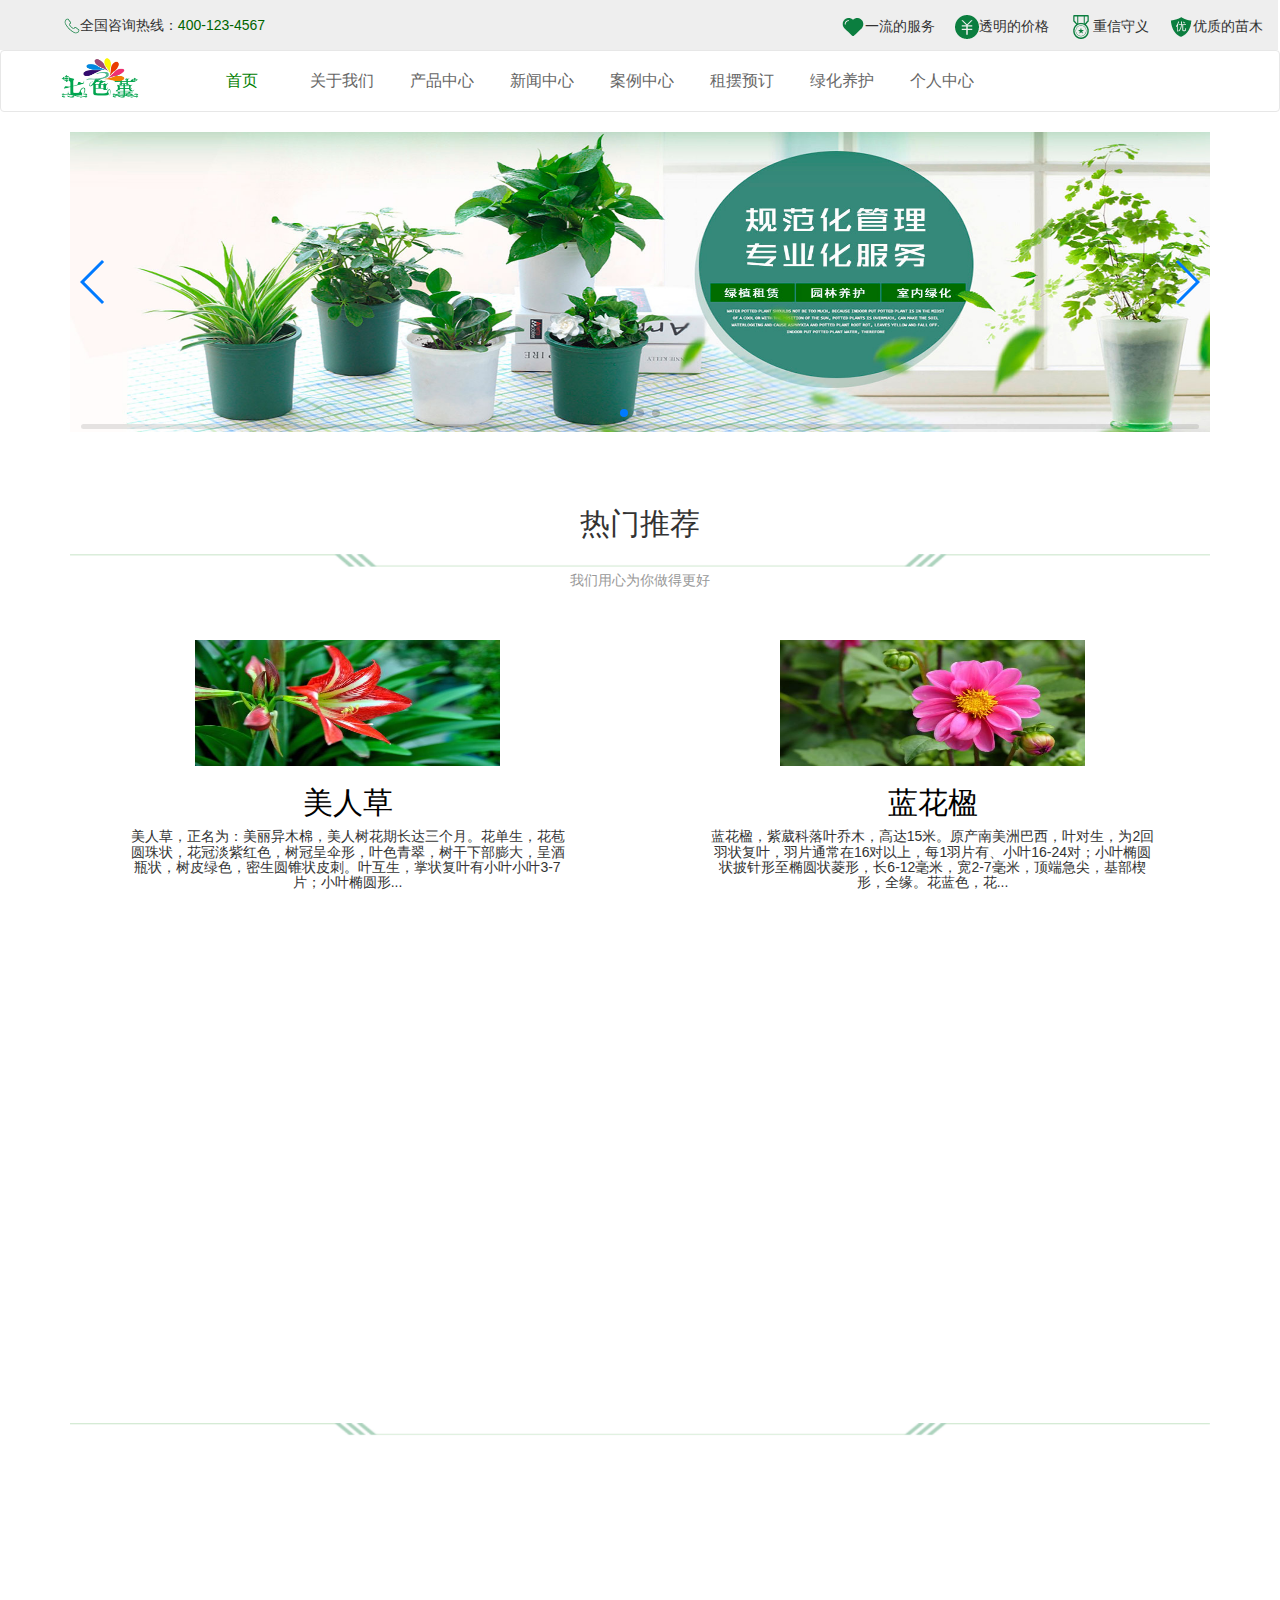
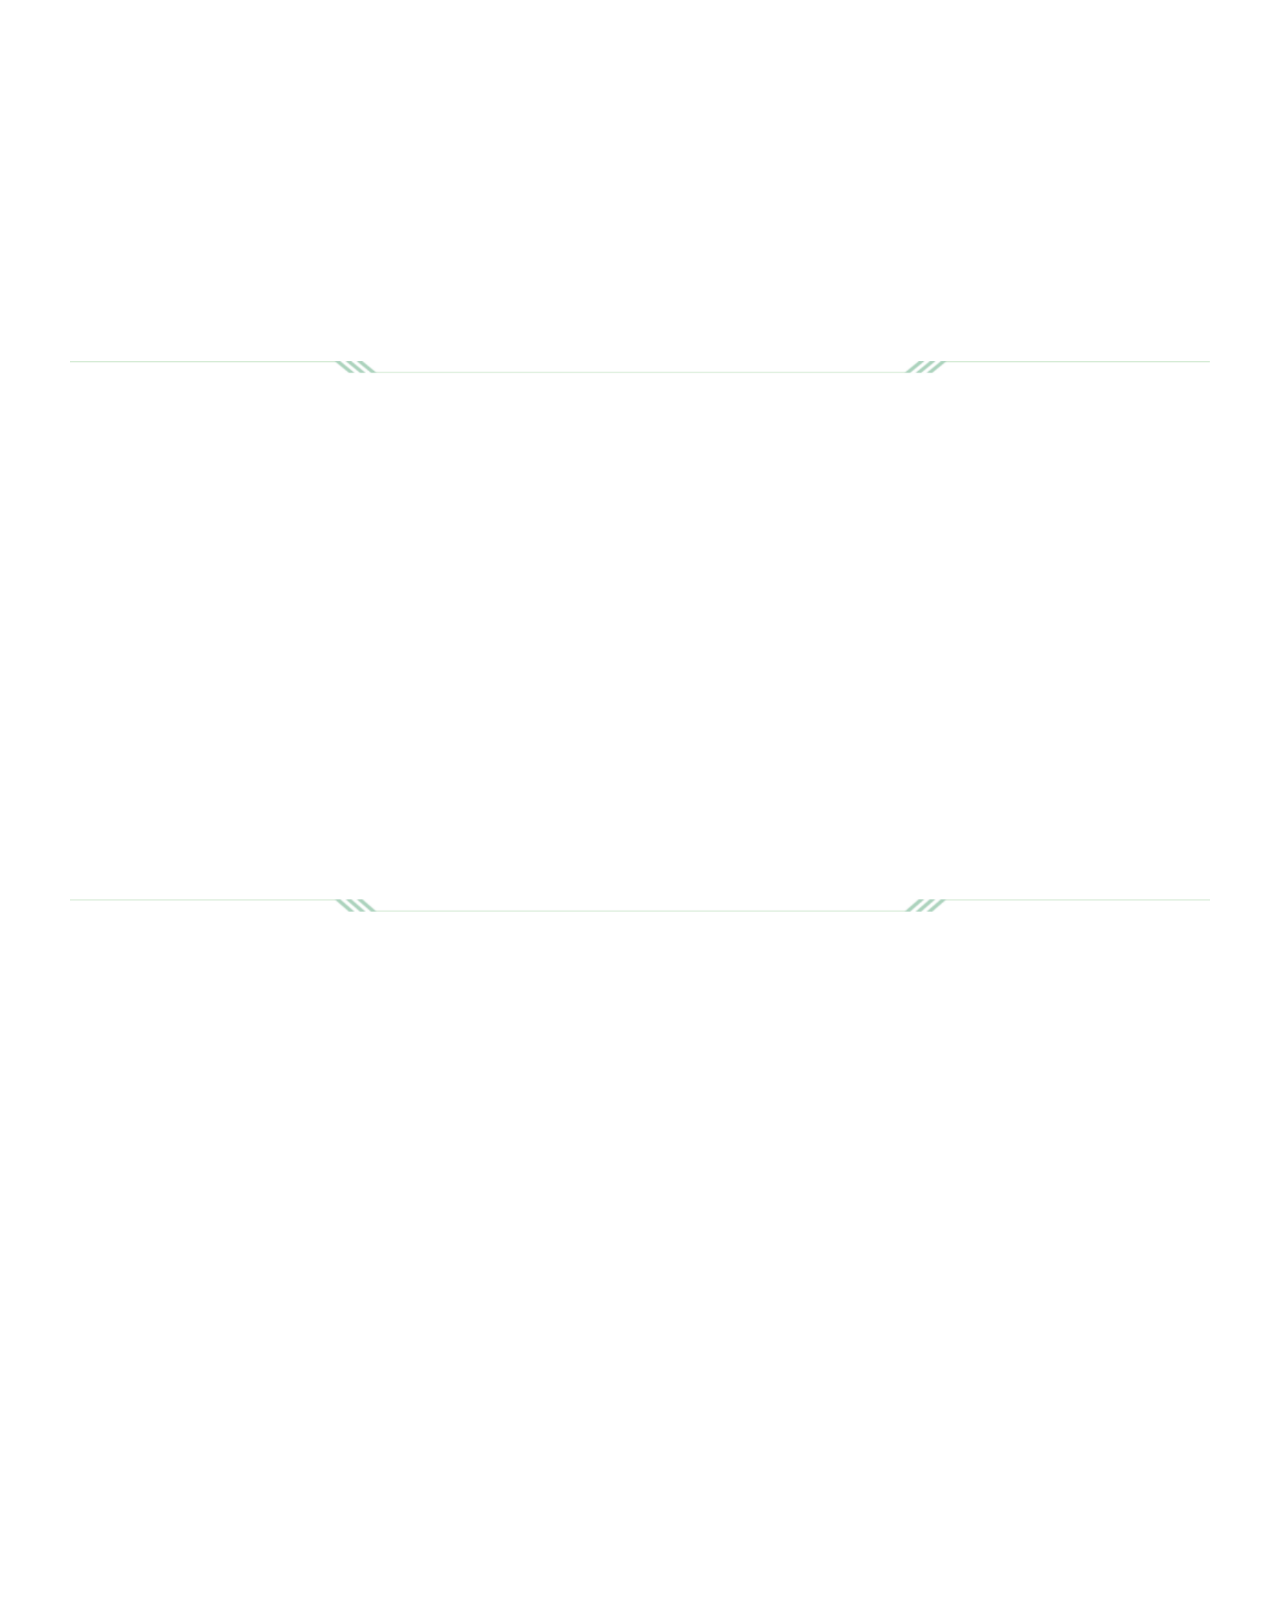
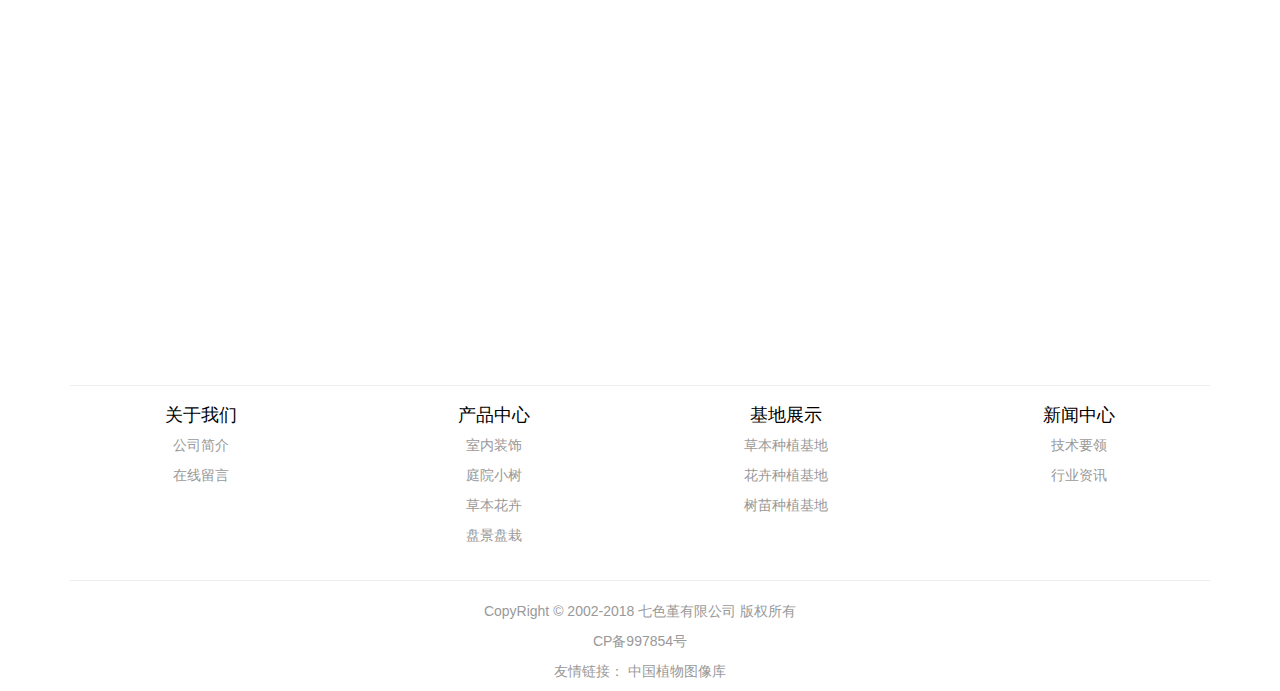
<file: index.html>
<!DOCTYPE html>
<html lang="en" height="100%">
	<head>
		<meta charset="utf-8">
		<meta http-equiv="X-UA-Compatible" content="IE=edge">
		<meta name="viewport" content="width=device-width, initial-scale=1">
		<meta name="description" content="">
		<meta name="author" content="">
		<title>七色堇园艺-首页</title>			
		<link href="css/bootstrap.css" rel="stylesheet">
		<link rel="stylesheet" href="css/bootstrap.min.css">
		<link rel="stylesheet" href="css/swiper.css">
		<link rel="stylesheet" href="css/swiper.min.css">
		<link rel="stylesheet" type="text/css" href="css/mycss.css"/>	
	</head>
	<body>
		<!-- 顶部导航条 -->
		<header>
			<div class="row top hidden-xs">
				<div class="col-md-4 top_left">
					<ul>
						<li><img src="images/1514354107.png" alt="全国咨询热线">全国咨询热线：<span class="phone">400-123-4567</span></li>
					</ul>
				</div>
				<div class="col-md-8 top_right">
					<ul>
						<li><img src="images/1514355047.png" alt="">一流的服务</li>
						<li><img src="images/1514354958.png" alt="">透明的价格</li>
						<li><img src="images/1514354817.png" alt="">重信守义</li>
						<li><img src="images/1514354461.png" alt="">优质的苗木</li>
					</ul>
				</div>
			</div>
		</header>
		<!-- 导航菜单 -->
		<nav class="navbar navbar-default bg_white " role="navigation" >
			<div class="container-fluid">
				<div class="navbar-header">
					<button type="button" class="navbar-toggle" data-toggle="collapse" data-target="#example-navbar-collapse">
						<span class="sr-only">切换导航</span>
						<span class="icon-bar"></span>
						<span class="icon-bar"></span>
						<span class="icon-bar"></span>
					</button>
					<a class="navbar-brand" href="#">
						<img src="images/logo.png" width="150" height="45">
					</a>
				</div>
				<div class="collapse navbar-collapse" id="example-navbar-collapse">
					<ul class="nav navbar-nav" id="musin_nav">
						<a href="index.html"><li style="color: green;font-size: 16px;">首页</li></a>
						<a href="about.html"><li>关于我们</li></a>
						<a href="product.html"><li>产品中心</li></a>
						<a href="news.html"><li>新闻中心</li></a>
						<a href="case.html"><li>案例中心</li></a>
						<a href="rental.html"><li>租摆预订</li></a>
						<a href="greening.html"><li>绿化养护</li></a>
						<a href="personal.html"><li>个人中心</li></a>
					</ul>

					<div class="musicWrap">
						<audio src="music/a1.mp3"></audio>
						<audio src="music/a2.mp3"></audio>
						<audio src="music/a3.mp3"></audio>
						<audio src="music/a4.mp3"></audio>
						<audio src="music/a5.mp3"></audio>
						<audio src="music/a6.mp3"></audio>
						<audio src="music/a7.mp3"></audio>
						<audio src="music/a8.mp3"></audio>
					</div>
				</div>
			</div>
		</nav>

		<!-- 主体 -->
		<div class="container">
			<!-- 轮播 -->
			<div class="swiper-container">
				<div class="swiper-wrapper">
					<div class="swiper-slide"><img src="images/baner01.jpg" width="100%" height="100%"></div>
					<div class="swiper-slide"><img src="images/baner02.jpg" width="100%" height="100%"></div>
					<div class="swiper-slide"><img src="images/banner01.jpg" width="100%" height="100%"></div>
				</div>
				<!-- 分页器 -->
				<div class="swiper-pagination"></div>

				<!-- 导航按钮 -->
				<div class="swiper-button-prev"></div>
				<div class="swiper-button-next"></div>

				<!-- 滚动条 -->
				<div class="swiper-scrollbar"></div>
			</div>

			<!--热门推荐  -->
			<div class="title ">
				<h2 class="my_smoove" data-move-y="200px" data-move-x="-200px">热门推荐</h2>
				<img src="images/line.png" width="100%">
				<p class="my_smoove" data-move-y="200px" data-move-x="-200px">我们用心为你做得更好</p>
			</div>
			<!-- 第一行 -->
			<div class="row">
				<div class="col-md-6">
					<div class="block" data-rotate-y="270deg" data-move-x="-150%">
						<div class="rmtj_content1">
							<a href="#"><img src="images/a40.jpg" width="55%" height="42%"></a>
							<h2 class="my_smoove" data-move-y="200px" data-move-x="-200px"><a href="#">美人草</a></h2>
							<h5 class="my_smoove" data-move-y="200px" data-move-x="-200px">美人草，正名为：美丽异木棉，美人树花期长达三个月。花单生，花苞圆珠状，花冠淡紫红色，树冠呈伞形，叶色青翠，树干下部膨大，呈酒瓶状，树皮绿色，密生圆锥状皮刺。叶互生，掌状复叶有小叶小叶3-7片；小叶椭圆形...</h5>
							<span class="my_smoove" data-move-y="200px" data-move-x="-200px">
								<a href="#"><button type="button" class="btn btn-success">查看详情</button></a>
							</span>
							<span class="my_smoove" data-move-y="200px" data-move-x="-200px">关注人数：3369</span>
						</div>
					</div>
				</div>
				<div class="col-md-6">
					<div class="block" data-rotate-y="270deg" data-move-x="150%">
						<div class="rmtj_content1">
							<a href="#"><img src="images/a41.jpg" width="55%" height="42%"></a>
							<h2 class="my_smoove" data-move-y="200px" data-move-x="-200px"><a href="#">蓝花楹</a></h2>
							<h5 class="my_smoove" data-move-y="200px" data-move-x="-200px">蓝花楹，紫葳科落叶乔木，高达15米。原产南美洲巴西，叶对生，为2回羽状复叶，羽片通常在16对以上，每1羽片有、小叶16-24对；小叶椭圆状披针形至椭圆状菱形，长6-12毫米，宽2-7毫米，顶端急尖，基部楔形，全缘。花蓝色，花...</h5>
							<span class="my_smoove" data-move-y="200px" data-move-x="-200px">
								<a href="#"><button type="button" class="btn btn-success">查看详情</button></a>
							</span>
							<span class="my_smoove" data-move-y="200px" data-move-x="-200px">关注人数：3585</span>
						</div>
					</div>
				</div>
			</div>
			
			<!-- 第二行 -->
			<div class="row">
				<div class="col-md-6">
					<div class="block">
						<div class="rmtj_content1">
						<a href="#"><img src="images/a15.jpg" width="55%" height="42%"></a>	
							<h2 class="my_smoove" data-move-y="200px" data-move-x="-200px"><a href="#">西府海棠</a></h2>
							<h5 class="my_smoove" data-move-y="200px" data-move-x="-200px">西府海棠为蔷薇科苹果属的植物，小乔木，高达2.5-5米，树枝直立性强，为木兰纲、蔷薇科、苹果属的植物，小乔木，高达2.5-5米，树枝直立性强，为中国的特有植物。西府海棠在北方干燥地带生长良...</h5>
							<span class="my_smoove" data-move-y="200px" data-move-x="-200px">
								<a href="#"><button type="button" class="btn btn-success">查看详情</button></a>
							</span>
							<span class="my_smoove" data-move-y="200px" data-move-x="-200px">关注人数：2521</span>
						</div>

					</div>
				</div>
				<div class="col-md-6">
					<div class="block">
						<div class="rmtj_content1">
							<a href="#"><img src="images/a14.jpg" width="55%" height="42%"></a>
							<h2 class="my_smoove" data-move-y="200px" data-move-x="-200px"><a href="#">小叶黄杨</a></h2>
							<h5 class="my_smoove" data-move-y="200px" data-move-x="-200px">小叶黄杨是黄杨科，黄杨属灌木，生长低矮，枝条密集，枝圆柱形，小枝四棱形，叶薄革质，阔椭圆形或阔卵形，叶片无光或光亮，侧脉明显凸出；头状花序，腋生，密集，花序被毛，苞片阔卵形．雄花无花...</h5>
							<span class="my_smoove" data-move-y="200px" data-move-x="-200px">
								<a href="#"><button type="button" class="btn btn-success">查看详情</button></a>
							</span>
							<span class="my_smoove" data-move-y="200px" data-move-x="-200px">关注人数：521</span>
						</div>
					</div>
				</div>
			</div>

			<!-- 优雅盆景 -->
			<div class="title">
				<h2 class="my_smoove" data-move-y="200px" data-move-x="-200px">优雅盆景</h2>
				<img src="images/line.png" width="100%">
				<p class="my_smoove" data-move-y="200px" data-move-x="-200px">我们用心为你做得更好</p>
			</div>
			<div class="row">
				<div class="col-md-3">
					<div class="block" data-move-y="200px" data-move-x="-200px">
						<div class="rmtj_content1">
							<a href="#"><img src="images/a43.jpg" width="55%" height="42%"></a>
							<h2 class="my_smoove" data-move-y="200px" data-move-x="-200px"><a href="#">黄杨盆景</a></h2>
							<h5 class="my_smoove" data-move-y="200px" data-move-x="-200px">黄杨盆景，材料大都取自水畔的野生老桩，以其叶小常绿，生长缓慢不易变型而成为艺术珍品。盆色以紫色或浅黄为多...</h5>
							<span class="my_smoove" data-move-y="200px" data-move-x="-200px">
								<a href="#"><button type="button" class="btn btn-success">查看详情</button></a>
							</span>
							<span class="my_smoove" data-move-y="200px" data-move-x="-200px">关注人数：221</span>
						</div>
					</div>
				</div>
				<div class="col-md-3">
					<div class="block" data-move-y="200px" data-move-x="-100px">
						<div class="rmtj_content1">
							<a href="#"><img src="images/a44.jpg" width="55%" height="42%"></a>
							<h2 class="my_smoove" data-move-y="200px" data-move-x="-200px"><a href="#">五针松盆景</a></h2>
							<h5 class="my_smoove" data-move-y="200px" data-move-x="-200px">五针松盆景，以针叶最短（叶长2厘米左右）、枝条紧密的大板松最为名贵。目前，五针松盆景已在中国各...</h5>
							<span class="my_smoove" data-move-y="200px" data-move-x="-200px">
								<a href="#"><button type="button" class="btn btn-success">查看详情</button></a>
							</span>
							<span class="my_smoove" data-move-y="200px" data-move-x="-200px">关注人数：721</span>
						</div>
					</div>
				</div>
				<div class="col-md-3">
					<div class="block" data-move-y="200px" data-move-x="100px">
						<div class="rmtj_content1">
							<a href="#"><img src="images/a49.jpg" width="55%" height="42%"></a>
							<h2 class="my_smoove" data-move-y="200px" data-move-x="-200px"><a href="#">真柏盆景</a></h2>
							<h5 class="my_smoove" data-move-y="200px" data-move-x="-200px">真柏盆景，柏科属，匍匐灌木，高达75厘米，枝条延地面扩展，褐色，密生小枝，枝梢及小枝向上斜展...</h5>
							<span class="my_smoove" data-move-y="200px" data-move-x="-200px">
								<a href="#"><button type="button" class="btn btn-success">查看详情</button></a>
							</span>
							<span class="my_smoove" data-move-y="200px" data-move-x="-200px">关注人数：2111</span>
						</div>
					</div>
				</div>
				<div class="col-md-3">
					<div class="block" data-move-y="200px" data-move-x="200px">
						<div class="rmtj_content1">
							<a href="#"><img src="images/a50.jpg" width="55%" height="42%"></a>
							<h2 class="my_smoove" data-move-y="200px" data-move-x="-200px"><a href="#">榆树盆景</a></h2>
							<h5 class="my_smoove" data-move-y="200px" data-move-x="-200px">榆树落叶乔木，高达25米，树冠圆球形。树皮灰黑色，纵裂而粗糙。小枝灰色，少页，常排列成二列状...</h5>
							<span class="my_smoove" data-move-y="200px" data-move-x="-200px">
								<a href="#"><button type="button" class="btn btn-success">查看详情</button></a>
							</span>
							<span class="my_smoove" data-move-y="200px" data-move-x="-200px">关注人数：521</span>
						</div>
					</div>
				</div>
			</div>
			<!--多肉植物  -->
			<div class="title">
				<h2 class="my_smoove" data-move-y="200px" data-move-x="-200px">多肉植物</h2>
				<img src="images/line.png" width="100%">
				<p class="my_smoove" data-move-y="200px" data-move-x="-200px">我们用心为你做得更好</p>
			</div>
			<div class="row">
				<div class="col-md-3">
					<div class="block" data-move-x="-500px" data-rotate="90deg">
						<div class="rmtj_content1">
							<a href="#"><img src="images/a12.jpg" width="55%" height="42%"></a>
							<h2 class="my_smoove" data-move-y="200px" data-move-x="-200px"><a href="#">千佛手</a></h2>
							<h5 class="my_smoove" data-move-y="200px" data-move-x="-200px">千佛手又名王玉珠帘、菊丸，是景天科的多肉植物，幼株比较矮小，多年生老株会形成垂吊状，非常适合家庭盆栽景天属...</h5>
							<span class="my_smoove" data-move-y="200px" data-move-x="-200px">
								<a href="#"><button type="button" class="btn btn-success">查看详情</button></a>
							</span>
							<span class="my_smoove" data-move-y="200px" data-move-x="-200px">关注人数：621</span>
						</div>
					</div>
				</div>
				<div class="col-md-3">
					<div class="block" data-move-y="200px" data-move-x="-200px" data-rotate="45deg">
						<div class="rmtj_content1">
							<a href="#"><img src="images/a22.jpg" width="55%" height="42%"></a>
							<h2 class="my_smoove" data-move-y="200px" data-move-x="-200px"><a href="#">黄丽</a></h2>
							<h5 class="my_smoove" data-move-y="200px" data-move-x="-200px">黄丽。是景天科，景天属多年生多肉植物。北方干燥地带生长良，光照充足情况下，叶片边缘会泛红，花单瓣，聚伞花序...</h5>
							<span class="my_smoove" data-move-y="200px" data-move-x="-200px">
								<a href="#"><button type="button" class="btn btn-success">查看详情</button></a>
							</span>
							<span class="my_smoove" data-move-y="200px" data-move-x="-200px">关注人数：253</span>
						</div>
					</div>
				</div>
				<div class="col-md-3">
					<div class="block" data-move-y="200px" data-move-x="200px" data-rotate="-45deg">
						<div class="rmtj_content1">
							<a href="#"><img src="images/a29.jpg" width="55%" height="42%"></a>
							<h2 class="my_smoove" data-move-y="200px" data-move-x="-200px"><a href="#">桃美人</a></h2>
							<h5 class="my_smoove" data-move-y="200px" data-move-x="-200px">桃美人是隶属于景天科、厚叶草属的多年生植物，多肉植物。是由月美人和稻田姬杂交而来的园艺品种。...</h5>
							<span class="my_smoove" data-move-y="200px" data-move-x="-200px">
								<a href="#"><button type="button" class="btn btn-success">查看详情</button></a>
							</span>
							<span class="my_smoove" data-move-y="200px" data-move-x="-200px">关注人数：121</span>
						</div>
					</div>
				</div>
				<div class="col-md-3">
					<div class="block" data-move-x="500px" data-rotate="-90deg">
						<div class="rmtj_content1">
							<a href="#"><img src="images/a30.jpg" width="55%" height="42%"></a>
							<h2 class="my_smoove" data-move-y="200px" data-move-x="-200px"><a href="#">宝石花</a></h2>
							<h5 class="my_smoove" data-move-y="200px" data-move-x="-200px">宝石花，一类多肉植物的统称。正名：石花，别名：石莲花、石胆草、粉莲、胧月、初霜，民间泛指莲花座造型的多肉植物...</h5>
							<span class="my_smoove" data-move-y="200px" data-move-x="-200px">
								<a href="#"><button type="button" class="btn btn-success">查看详情</button></a>
							</span>
							<span class="my_smoove" data-move-y="200px" data-move-x="-200px">关注人数：21</span>
						</div>
					</div>
				</div>
			</div>
			<!--芳香花卉  -->
			<div class="title">
				<h2 class="my_smoove" data-move-y="200px" data-move-x="-200px">芳香花卉</h2>
				<img src="images/line.png" width="100%">
				<p class="my_smoove" data-move-y="200px" data-move-x="-200px">我们用心为你做得更好</p>
			</div>
			<div class="row">
				<div class="col-md-4">
					<div class="block" data-rotate-x="90deg" data-move-z="-500px" data-move-y="200px">
						<div class="rmtj_content1">
							<a href="#"><img src="images/a27.jpg" width="55%" height="42%"></a>
							<h2 class="my_smoove" data-move-y="200px" data-move-x="-200px"><a href="#">君子兰</a></h2>
							<h5 class="my_smoove" data-move-y="200px" data-move-x="-200px">君子兰，别名剑叶石蒜、大叶石蒜，是石蒜科君子兰属的观赏花卉。原产于南非南部平原地带...</h5>
							<span class="my_smoove" data-move-y="200px" data-move-x="-200px">
								<a href="#"><button type="button" class="btn btn-success">查看详情</button></a>
							</span>
							<span class="my_smoove" data-move-y="200px" data-move-x="-200px">关注人数：51</span>
						</div>
					</div>
				</div>
				<div class="col-md-4">
					<div class="block" data-rotate-x="90deg" data-move-z="-500px" data-move-y="200px">
						<div class="rmtj_content1">
							<a href="#"><img src="images/a31.jpg" width="55%" height="42%"></a>
							<h2 class="my_smoove" data-move-y="200px" data-move-x="-200px"><a href="#">仙客来</a></h2>
							<h5 class="my_smoove" data-move-y="200px" data-move-x="-200px">仙客来，别名萝卜海棠、兔耳花、兔子花、一品冠、篝火花、翻瓣莲，是报春花科、仙客来属多年生草...</h5>
							<span class="my_smoove" data-move-y="200px" data-move-x="-200px">
								<a href="#"><button type="button" class="btn btn-success">查看详情</button></a>
							</span>
							<span class="my_smoove" data-move-y="200px" data-move-x="-200px">关注人数：99</span>
						</div>
					</div>
				</div>
				<div class="col-md-4">
					<div class="block" data-rotate-x="90deg" data-move-z="-500px" data-move-y="200px">
						<div class="rmtj_content1">
							<a href="#"><img src="images/a32.jpg" width="55%" height="42%"></a>
							<h2 class="my_smoove" data-move-y="200px" data-move-x="-200px"><a href="#">天竺葵</a></h2>
							<h5 class="my_smoove" data-move-y="200px" data-move-x="-200px">天竺葵，别名洋绣球、石腊红、入腊红、日烂红、洋葵，属牻牛儿苗科，包括约230种多年生植物...</h5>
							<span class="my_smoove" data-move-y="200px" data-move-x="-200px">
								<a href="#"><button type="button" class="btn btn-success">查看详情</button></a>
							</span>
							<span class="my_smoove" data-move-y="200px" data-move-x="-200px">关注人数：69</span>
						</div>
					</div>
				</div>
			</div>
			<div class="row">
				<div class="col-md-3">
					<div class="block" data-rotate-y="180deg" data-move-z="-200px" data-move-x="-300px">
						<div class="rmtj_content1">
							<a href="#"><img src="images/a37.jpg" width="55%" height="42%"></a>
							<h2 class="my_smoove" data-move-y="200px" data-move-x="-200px"><a href="#">朱顶红</a></h2>
							<h5 class="my_smoove" data-move-y="200px" data-move-x="-200px">朱顶红又名红花莲（海南植物志）、华胄兰（华北经济植物志要）、线缟华胄、柱顶红...</h5>
							<span class="my_smoove" data-move-y="200px" data-move-x="-200px">
								<a href="#"><button type="button" class="btn btn-success">查看详情</button></a>
							</span>
							<span class="my_smoove" data-move-y="200px" data-move-x="-200px">关注人数：35</span>
						</div>
					</div>
				</div>
				<div class="col-md-3">
					<div class="block" data-rotate-x="180deg" data-rotate-y="180deg" data-move-z="-700px">
						<div class="rmtj_content1">
							<a href="#"><img src="images/a38.jpg" width="55%" height="42%"></a>
							<h2 class="my_smoove" data-move-y="200px" data-move-x="-200px"><a href="#">大丽花</a></h2>
							<h5 class="my_smoove" data-move-y="200px" data-move-x="-200px">大丽花，别名大理花、天竺牡丹、东洋菊、大丽菊、地瓜花，菊科、大丽花属植物，多年生草本...</h5>
							<span class="my_smoove" data-move-y="200px" data-move-x="-200px">
								<a href="#"><button type="button" class="btn btn-success">查看详情</button></a>
							</span>
							<span class="my_smoove" data-move-y="200px" data-move-x="-200px">关注人数：77</span>
						</div>
					</div>
				</div>
				<div class="col-md-3">
					<div class="block" data-rotate-x="180deg" data-rotate-y="45deg" data-move-z="-500px">
						<div class="rmtj_content1">
							<a href="#"><img src="images/a39.jpg" width="55%" height="42%"></a>
							<h2 class="my_smoove" data-move-y="200px" data-move-x="-200px"><a href="#">风铃草</a></h2>
							<h5 class="my_smoove" data-move-y="200px" data-move-x="-200px">风铃草为桔梗科的一年生、二年生或多年生草本。花钟状，通常蓝色，喜夏季凉爽、冬季温和的...</h5>
							<span class="my_smoove" data-move-y="200px" data-move-x="-200px">
								<a href="#"><button type="button" class="btn btn-success">查看详情</button></a>
							</span>
							<span class="my_smoove" data-move-y="200px" data-move-x="-200px">关注人数：84</span>
						</div>
					</div>
				</div>
				<div class="col-md-3">
					<div class="block" data-rotate-y="180deg" data-move-z="-100px" data-move-x="500px">
						<div class="rmtj_content1">
							<a href="#"><img src="images/a24.jpg" width="55%" height="42%"></a>
							<h2 class="my_smoove" data-move-y="200px" data-move-x="-200px"><a href="#">锦葵风铃花</a></h2>
							<h5 class="my_smoove" data-move-y="200px" data-move-x="-200px">锦葵科风铃花，花钟状，通常蓝色，喜夏季凉爽，又名纹瓣悬铃花。风铃花原产南美洲...</h5>
							<span class="my_smoove" data-move-y="200px" data-move-x="-200px">
								<a href="#"><button type="button" class="btn btn-success">查看详情</button></a>
							</span>
							<span class="my_smoove" data-move-y="200px" data-move-x="-200px">关注人数：15</span>
						</div>
					</div>
				</div>
			</div>
			<div class="row">
				<div class="col-md-6">
					<div class="block" data-rotate-y="270deg" data-move-x="-150%">
						<div class="rmtj_content1">
							<a href="#"><img src="images/a40.jpg" width="55%" height="42%"></a>
							<h2 class="my_smoove" data-move-y="200px" data-move-x="-200px"><a href="#">九里香</a></h2>
							<h5 class="my_smoove" data-move-y="200px" data-move-x="-200px">九里香，又称：石辣椒、九秋香、九树香、七里香、千里香、万里香、过山香、黄金桂、山黄皮九里香属常绿灌木，有时可长成小乔木样，株姿优美，枝叶秀丽，花香浓郁。根、茎、叶所含...</h5>
							<span class="my_smoove" data-move-y="200px" data-move-x="-200px">
								<a href="#"><button type="button" class="btn btn-success">查看详情</button></a>
							</span>
							<span class="my_smoove" data-move-y="200px" data-move-x="-200px">关注人数：96</span>
						</div>
					</div>
				</div>
				<div class="col-md-6">
					<div class="block" data-rotate-y="270deg" data-move-x="150%">
						<div class="rmtj_content1">
							<a href="#"><img src="images/a41.jpg" width="55%" height="42%"></a>
							<h2 class="my_smoove" data-move-y="200px" data-move-x="-200px"><a href="#">荼蘼</a></h2>
							<h5 class="my_smoove" data-move-y="200px" data-move-x="-200px">荼蘼，又名酴醾、佛见笑、重瓣空心泡，是蔷薇科悬钩子属空心泡的变种。直立或攀援灌木，高2-3米；小枝圆柱形，具柔毛或近无毛，常有浅黄色腺点，疏生较直立皮刺。...</h5>
							<span class="my_smoove" data-move-y="200px" data-move-x="-200px">
								<a href="#"><button type="button" class="btn btn-success">查看详情</button></a>
							</span>
							<span class="my_smoove" data-move-y="200px" data-move-x="-200px">关注人数：585</span>
						</div>
					</div>
				</div>
			</div>
			
			<!--页脚-->
			<footer class="footer">
				<div class="footer_top hidden-xs">
					<div class="row">
						<div class="col-md-3 col-xm-12">
							<h4><a href="#">关于我们</a></h4>
							<p><a href="#">公司简介</a></p>
							<p><a href="#">在线留言</a></p>
						</div>
						<div class="col-md-3 col-xm-12">
							<h4><a href="#">产品中心</a></h4>
							<p><a href="#">室内装饰</a></p>
							<p><a href="#">庭院小树</a></p>
							<p><a href="#">草本花卉</a></p>
							<p><a href="#">盘景盘栽</a></p>
						</div>
						<div class="col-md-3 col-xm-12">
							<h4><a href="#">基地展示</a></h4>
							<p><a href="#">草本种植基地</a></p>
							<p><a href="#">花卉种植基地</a></p>
							<p><a href="#">树苗种植基地</a></p>
						</div>
						<div class="col-md-3 col-xm-12">
							<h4><a href="#">新闻中心</a></h4>
							<p><a href="#">技术要领</a></p>
							<p><a href="#">行业资讯</a></p>
						</div>
					</div>
				</div>
				<hr >
				<p>CopyRight © 2002-2018 七色堇有限公司 版权所有</p>
				<p>CP备997854号</p>
				<p>友情链接： <span><a href="http://www.plantphoto.cn/">中国植物图像库</a></span></p>
			</footer>
		</div>

		<script src="js/jquery.min.js"></script>
		<script src="js/bootstrap.min.js"></script>
		<script src="js/jquery.min-2.js" ></script>
		<script src="js/jquery.smoove.js" ></script>
		<script src="js/swiper.js"></script>
		<script src="js/swiper.min.js"></script>
		<script src="js/swiper.esm.js"></script>
		<script src="js/swiper.esm.bundle.js"></script>
		<script src="js/myjs.js"></script>
	</body>
</html>
<!-- 0.14 -->
</file>
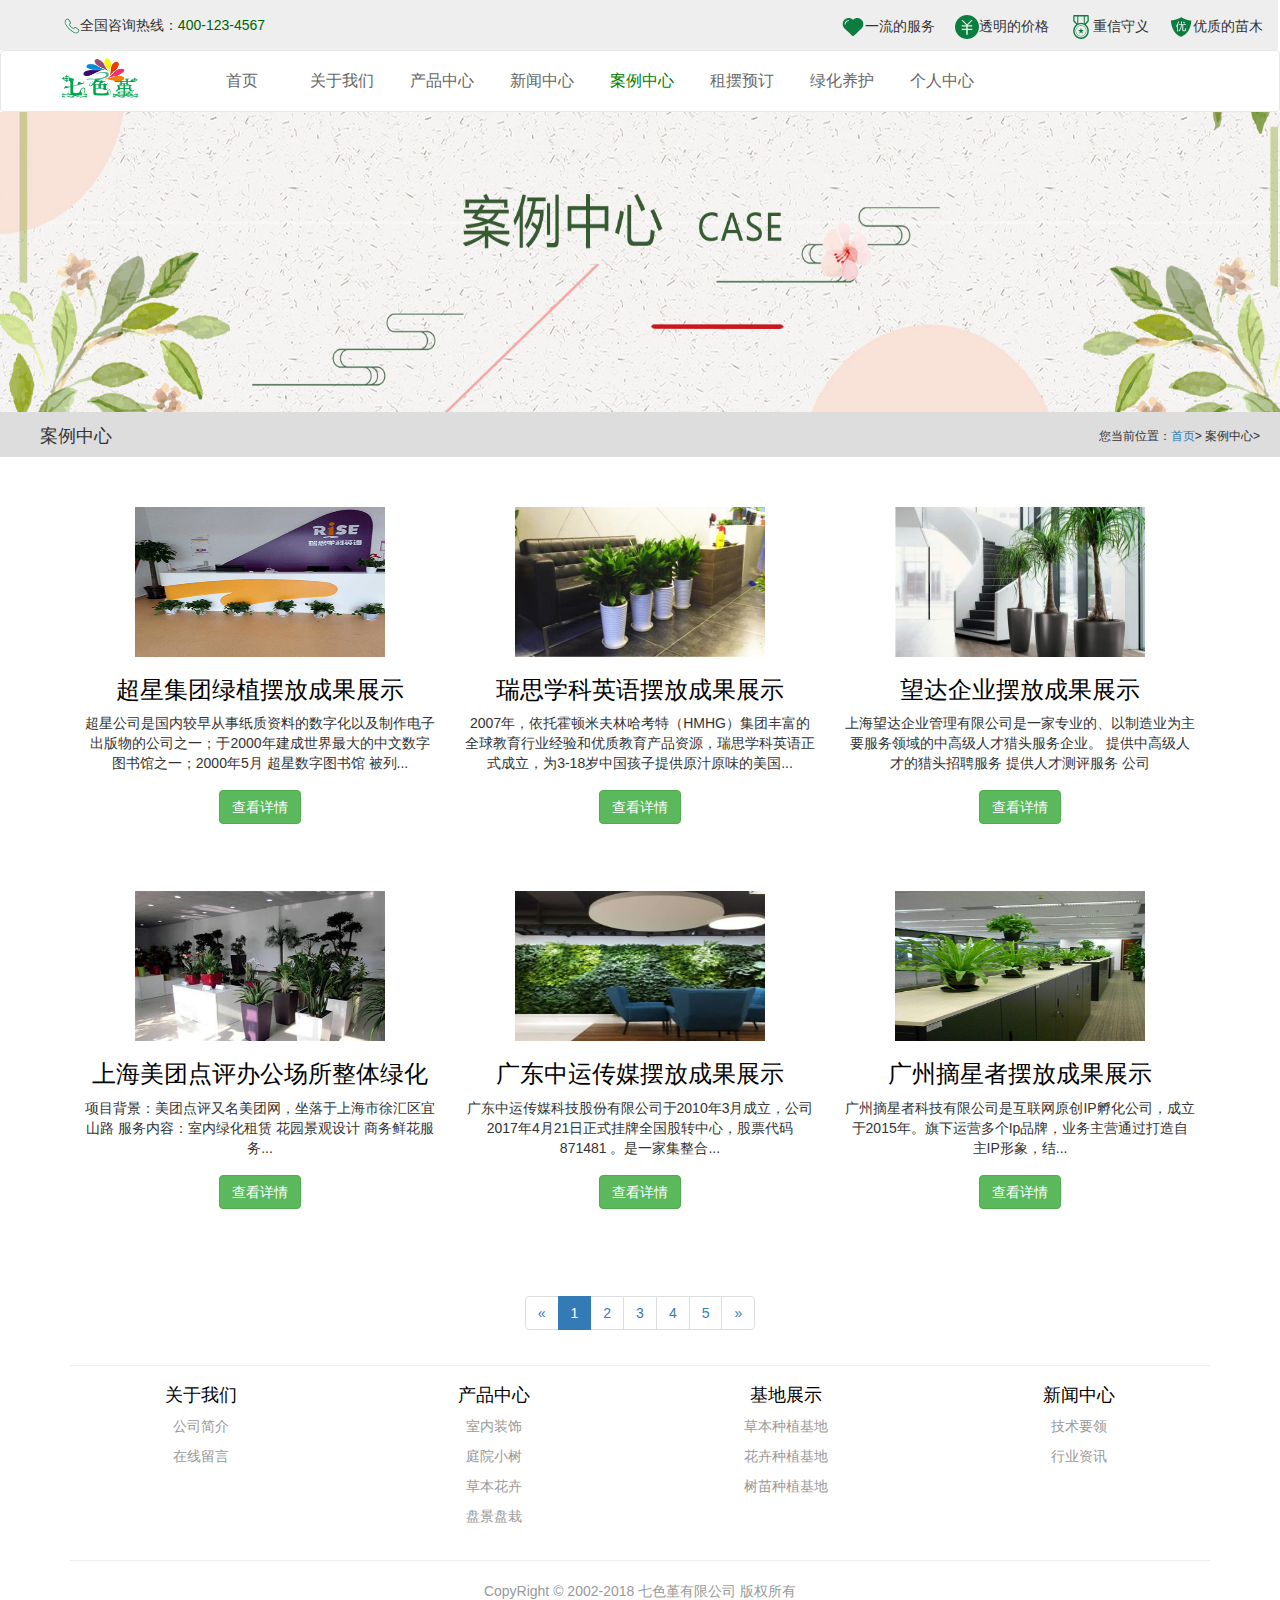
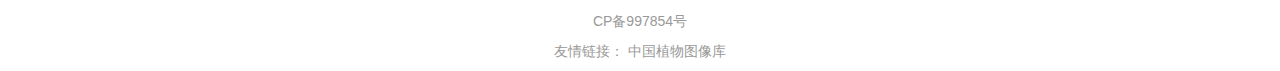
<file: case.html>
<!DOCTYPE html>
<html lang="en" height="100%">
	<head>
		<meta charset="utf-8">
		<meta http-equiv="X-UA-Compatible" content="IE=edge">
		<meta name="viewport" content="width=device-width, initial-scale=1">
		<meta name="description" content="">
		<meta name="author" content="">
		<title>七色堇园艺-案例中心</title>
		<link href="css/bootstrap.css" rel="stylesheet">
		<link rel="stylesheet" href="css/bootstrap.min.css">
		<link rel="stylesheet" href="css/swiper.css">
		<link rel="stylesheet" href="css/swiper.min.css">
		<link rel="stylesheet" type="text/css" href="css/mycss.css" />
	</head>
	<body>
		<!-- 顶部导航条 -->
		<header>
			<div class="row top hidden-xs">
				<div class="col-md-4 top_left">
					<ul>
						<li><img src="images/1514354107.png" alt="全国咨询热线">全国咨询热线：<span class="phone">400-123-4567</span></li>
					</ul>
				</div>
				<div class="col-md-8 top_right">
					<ul>
						<li><img src="images/1514355047.png" alt="">一流的服务</li>
						<li><img src="images/1514354958.png" alt="">透明的价格</li>
						<li><img src="images/1514354817.png" alt="">重信守义</li>
						<li><img src="images/1514354461.png" alt="">优质的苗木</li>
					</ul>
				</div>
			</div>
		</header>
		<!-- 导航菜单 -->
		<nav class="navbar navbar-default bg_white " role="navigation">
			<div class="container-fluid">
				<div class="navbar-header">
					<button type="button" class="navbar-toggle" data-toggle="collapse" data-target="#example-navbar-collapse">
						<span class="sr-only">切换导航</span>
						<span class="icon-bar"></span>
						<span class="icon-bar"></span>
						<span class="icon-bar"></span>
					</button>
					<a class="navbar-brand" href="#">
						<img src="images/logo.png" width="150" height="45">
					</a>
				</div>
				<div class="collapse navbar-collapse" id="example-navbar-collapse">
					<ul class="nav navbar-nav" id="musin_nav">
						<a href="index.html">
							<li>首页</li>
						</a>
						<a href="about.html">
							<li>关于我们</li>
						</a>
						<a href="product.html">
							<li>产品中心</li>
						</a>
						<a href="news.html">
							<li>新闻中心</li>
						</a>
						<a href="case.html">
							<li style="color: green;font-size: 16px;">案例中心</li>
						</a>
						<a href="rental.html">
							<li>租摆预订</li>
						</a>
						<a href="greening.html">
							<li>绿化养护</li>
						</a>
						<a href="personal.html">
							<li>个人中心</li>
						</a>
					</ul>

					<div class="musicWrap">
						<audio src="music/a1.mp3"></audio>
						<audio src="music/a2.mp3"></audio>
						<audio src="music/a3.mp3"></audio>
						<audio src="music/a4.mp3"></audio>
						<audio src="music/a5.mp3"></audio>
						<audio src="music/a6.mp3"></audio>
						<audio src="music/a7.mp3"></audio>
						<audio src="music/a8.mp3"></audio>
					</div>
				</div>
			</div>
		</nav>

		<!-- banner -->
		<section class="banner_about">
			<div class="banner_top_case">
			</div>
			<div class="banner_bottom">
				<h4>案例中心</h4>
				<h6 class="hidden-xs">您当前位置：<a href="index.html">首页</a>> 案例中心></h6>
			</div>
		</section>

		<!-- 主体 -->
		<div class="container">
			<!-- 第一列 -->
			<div class="row clearfix case_content">
				<div class="col-md-4 column">
					<a href="#"><img alt="140x140" src="images/case01.jpg" width="250" height="150" /></a>
					<h3>
						<a href="#">超星集团绿植摆放成果展示</a>
					</h3>
					<p>
						超星公司是国内较早从事纸质资料的数字化以及制作电子出版物的公司之一；于2000年建成世界最大的中文数字图书馆之一；2000年5月 超星数字图书馆 被列...
					</p>
					<p>
						<a class="btn" href="#"><button type="button" class="btn btn-success">查看详情</button></a>
					</p>
				</div>
				<div class="col-md-4 column">
					<a href="#"><img alt="140x140" src="images/case02.jpg" width="250" height="150" /></a>
					<h3>
						<a href="#">瑞思学科英语摆放成果展示</a>
					</h3>
					<p>

						2007年，依托霍顿米夫林哈考特（HMHG）集团丰富的全球教育行业经验和优质教育产品资源，瑞思学科英语正式成立，为3-18岁中国孩子提供原汁原味的美国...
					</p>
					<p>
						<a class="btn" href="#"><button type="button" class="btn btn-success">查看详情</button></a>
					</p>
				</div>
				<div class="col-md-4 column">
					<a href="#"><img alt="140x140" src="images/case03.jpg" width="250" height="150" /></a>
					<h3>
						<a href="#">望达企业摆放成果展示</a>
					</h3>
					<p>

						上海望达企业管理有限公司是一家专业的、以制造业为主要服务领域的中高级人才猎头服务企业。 提供中高级人才的猎头招聘服务 提供人才测评服务 公司
					</p>
					<p>
						<a class="btn" href="#"><button type="button" class="btn btn-success">查看详情</button></a>
					</p>
				</div>
			</div>
			<!-- 第二列 -->
			<div class="row clearfix case_content">
				<div class="col-md-4 column">
					<a href="#"><img alt="140x140" src="images/case04.jpg" width="250" height="150" /></a>
					<h3>
						<a href="#">上海美团点评办公场所整体绿化</a>
					</h3>
					<p>

						项目背景：美团点评又名美团网，坐落于上海市徐汇区宜山路 服务内容：室内绿化租赁 花园景观设计 商务鲜花服务...
					</p>
					<p>
						<a class="btn" href="#"><button type="button" class="btn btn-success">查看详情</button></a>
					</p>
				</div>
				<div class="col-md-4 column">
					<a href="#"><img alt="140x140" src="images/case05.jpg" width="250" height="150" /></a>
					<h3>
						<a href="#">广东中运传媒摆放成果展示</a>
					</h3>
					<p>
						广东中运传媒科技股份有限公司于2010年3月成立，公司2017年4月21日正式挂牌全国股转中心，股票代码871481 。是一家集整合...
					</p>
					<p>
						<a class="btn" href="#"><button type="button" class="btn btn-success">查看详情</button></a>
					</p>
				</div>
				<div class="col-md-4 column">
					<a href="#"><img alt="140x140" src="images/case06.jpg" width="250" height="150" /></a>
					<h3>
						<a href="#">广州摘星者摆放成果展示</a>
					</h3>
					<p>

						广州摘星者科技有限公司是互联网原创IP孵化公司，成立于2015年。旗下运营多个Ip品牌，业务主营通过打造自主IP形象，结...
					</p>
					<p>
						<a class="btn" href="#"><button type="button" class="btn btn-success">查看详情</button></a>
					</p>
				</div>
			</div>
			<!-- 分页 -->
			<ul class="pagination">
				<li><a href="#">&laquo;</a></li>
				<li class="active"><a href="#">1</a></li>
				<li class="#"><a href="#">2</a></li>
				<li><a href="#">3</a></li>
				<li><a href="#">4</a></li>
				<li><a href="#">5</a></li>
				<li><a href="#">&raquo;</a></li>
			</ul>




			<!--页脚-->
			<footer class="footer">
				<div class="footer_top hidden-xs">
					<div class="row">
						<div class="col-md-3 col-xm-12">
							<h4><a href="#">关于我们</a></h4>
							<p><a href="#">公司简介</a></p>
							<p><a href="#">在线留言</a></p>
						</div>
						<div class="col-md-3 col-xm-12">
							<h4><a href="#">产品中心</a></h4>
							<p><a href="#">室内装饰</a></p>
							<p><a href="#">庭院小树</a></p>
							<p><a href="#">草本花卉</a></p>
							<p><a href="#">盘景盘栽</a></p>
						</div>
						<div class="col-md-3 col-xm-12">
							<h4><a href="#">基地展示</a></h4>
							<p><a href="#">草本种植基地</a></p>
							<p><a href="#">花卉种植基地</a></p>
							<p><a href="#">树苗种植基地</a></p>
						</div>
						<div class="col-md-3 col-xm-12">
							<h4><a href="#">新闻中心</a></h4>
							<p><a href="#">技术要领</a></p>
							<p><a href="#">行业资讯</a></p>
						</div>
					</div>
				</div>
				<hr>
				<p>CopyRight © 2002-2018 七色堇有限公司 版权所有</p>
				<p>CP备997854号</p>
				<p>友情链接： <span><a href="http://www.plantphoto.cn/">中国植物图像库</a></span></p>
			</footer>
		</div>

		<script src="js/jquery.min.js"></script>
		<script src="js/bootstrap.min.js"></script>
		<script src="js/jquery.min-2.js"></script>
		<script src="js/jquery.smoove.js"></script>
		<script src="js/swiper.js"></script>
		<script src="js/swiper.min.js"></script>
		<script src="js/swiper.esm.js"></script>
		<script src="js/swiper.esm.bundle.js"></script>
		<script src="js/myjs.js"></script>
	</body>
</html>
<!-- 0.7 -->
</file>
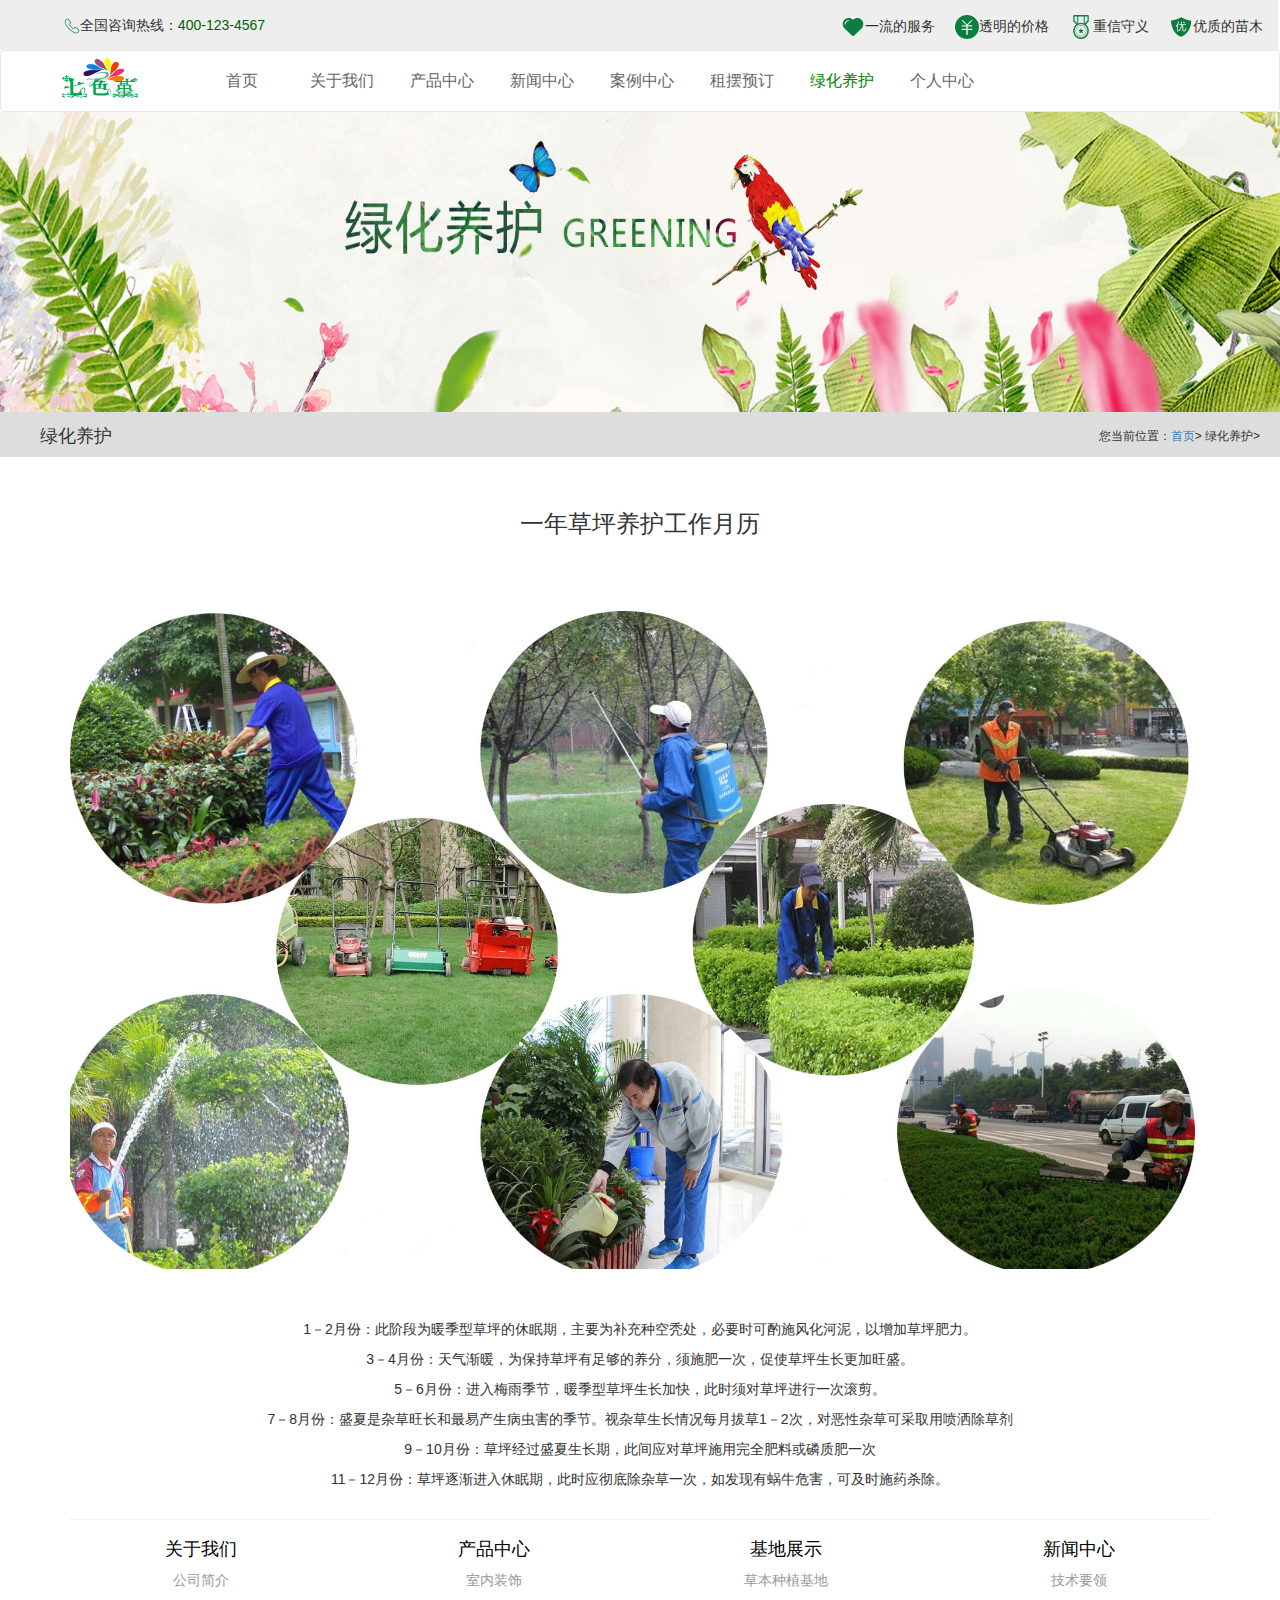
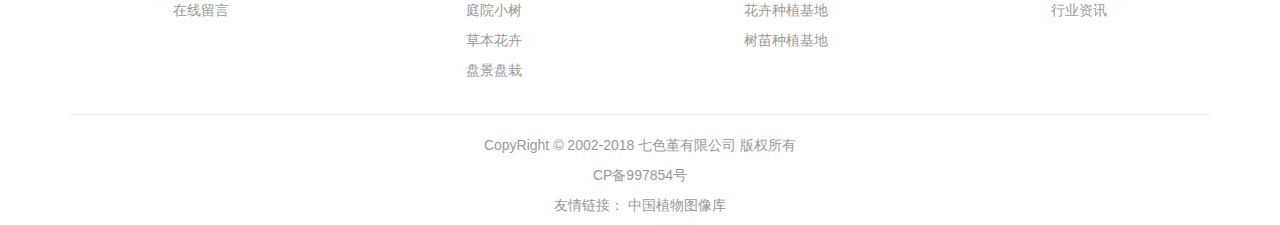
<file: greening.html>
<!DOCTYPE html>
<html lang="en" height="100%">
	<head>
		<meta charset="utf-8">
		<meta http-equiv="X-UA-Compatible" content="IE=edge">
		<meta name="viewport" content="width=device-width, initial-scale=1">
		<meta name="description" content="">
		<meta name="author" content="">
		<title>七色堇园艺-绿化养护</title>			
		<link href="css/bootstrap.css" rel="stylesheet">
		<link rel="stylesheet" href="css/bootstrap.min.css">
		<link rel="stylesheet" href="css/swiper.css">
		<link rel="stylesheet" href="css/swiper.min.css">
		<link rel="stylesheet" type="text/css" href="css/mycss.css"/>	
	</head>
	<body>
		<!-- 顶部导航条 -->
		<header>
			<div class="row top hidden-xs">
				<div class="col-md-4 top_left">
					<ul>
						<li><img src="images/1514354107.png" alt="全国咨询热线">全国咨询热线：<span class="phone">400-123-4567</span></li>
					</ul>
				</div>
				<div class="col-md-8 top_right">
					<ul>
						<li><img src="images/1514355047.png" alt="">一流的服务</li>
						<li><img src="images/1514354958.png" alt="">透明的价格</li>
						<li><img src="images/1514354817.png" alt="">重信守义</li>
						<li><img src="images/1514354461.png" alt="">优质的苗木</li>
					</ul>
				</div>
			</div>
		</header>
		<!-- 导航菜单 -->
		<nav class="navbar navbar-default bg_white " role="navigation" >
			<div class="container-fluid">
				<div class="navbar-header">
					<button type="button" class="navbar-toggle" data-toggle="collapse" data-target="#example-navbar-collapse">
						<span class="sr-only">切换导航</span>
						<span class="icon-bar"></span>
						<span class="icon-bar"></span>
						<span class="icon-bar"></span>
					</button>
					<a class="navbar-brand" href="#">
						<img src="images/logo.png" width="150" height="45">
					</a>
				</div>
				<div class="collapse navbar-collapse" id="example-navbar-collapse">
					<ul class="nav navbar-nav" id="musin_nav">
						<a href="index.html"><li>首页</li></a>
						<a href="about.html"><li>关于我们</li></a>
						<a href="product.html"><li>产品中心</li></a>
						<a href="news.html"><li>新闻中心</li></a>
						<a href="case.html"><li>案例中心</li></a>
						<a href="rental.html"><li>租摆预订</li></a>
						<a href="greening.html"><li style="color: green;font-size: 16px;">绿化养护</li></a>
						<a href="personal.html"><li>个人中心</li></a>
					</ul>

					<div class="musicWrap">
						<audio src="music/a1.mp3"></audio>
						<audio src="music/a2.mp3"></audio>
						<audio src="music/a3.mp3"></audio>
						<audio src="music/a4.mp3"></audio>
						<audio src="music/a5.mp3"></audio>
						<audio src="music/a6.mp3"></audio>
						<audio src="music/a7.mp3"></audio>
						<audio src="music/a8.mp3"></audio>
					</div>
				</div>
			</div>
		</nav>
		
		<!-- banner -->
		<section class="banner_about">
			<div class="banner_top_greening">
			</div>
			<div class="banner_bottom">
				<h4>绿化养护</h4>
				<h6 class="hidden-xs">您当前位置：<a href="index.html">首页</a>> 绿化养护></h6>
			</div>
		</section>

		<!-- 主体 -->
		<div class="container">
			<div class="main_lhyh">
				<figure>
					<figcaption>一年草坪养护工作月历</figcaption>
					<img src="images/lhyh01.png" width="100%" height="100%" />
					<article>
						<p>1－2月份：此阶段为暖季型草坪的休眠期，主要为补充种空秃处，必要时可酌施风化河泥，以增加草坪肥力。</p>
						<p>3－4月份：天气渐暖，为保持草坪有足够的养分，须施肥一次，促使草坪生长更加旺盛。</p>
						<p>5－6月份：进入梅雨季节，暖季型草坪生长加快，此时须对草坪进行一次滚剪。</p>
						<p>7－8月份：盛夏是杂草旺长和最易产生病虫害的季节。视杂草生长情况每月拔草1－2次，对恶性杂草可采取用喷洒除草剂</p>
						<p>9－10月份：草坪经过盛夏生长期，此间应对草坪施用完全肥料或磷质肥一次</p>
						<p>11－12月份：草坪逐渐进入休眠期，此时应彻底除杂草一次，如发现有蜗牛危害，可及时施药杀除。</p>
					</article>
				</figure>
			</div>
			
			<!--页脚-->
			<footer class="footer">
				<div class="footer_top hidden-xs">
					<div class="row">
						<div class="col-md-3 col-xm-12">
							<h4><a href="#">关于我们</a></h4>
							<p><a href="#">公司简介</a></p>
							<p><a href="#">在线留言</a></p>
						</div>
						<div class="col-md-3 col-xm-12">
							<h4><a href="#">产品中心</a></h4>
							<p><a href="#">室内装饰</a></p>
							<p><a href="#">庭院小树</a></p>
							<p><a href="#">草本花卉</a></p>
							<p><a href="#">盘景盘栽</a></p>
						</div>
						<div class="col-md-3 col-xm-12">
							<h4><a href="#">基地展示</a></h4>
							<p><a href="#">草本种植基地</a></p>
							<p><a href="#">花卉种植基地</a></p>
							<p><a href="#">树苗种植基地</a></p>
						</div>
						<div class="col-md-3 col-xm-12">
							<h4><a href="#">新闻中心</a></h4>
							<p><a href="#">技术要领</a></p>
							<p><a href="#">行业资讯</a></p>
						</div>
					</div>
				</div>
				<hr >
				<p>CopyRight © 2002-2018 七色堇有限公司 版权所有</p>
				<p>CP备997854号</p>
				<p>友情链接： <span><a href="http://www.plantphoto.cn/">中国植物图像库</a></span></p>
			</footer>
		</div>

		<script src="js/jquery.min.js"></script>
		<script src="js/bootstrap.min.js"></script>
		<script src="js/jquery.min-2.js" ></script>
		<script src="js/jquery.smoove.js" ></script>
		<script src="js/swiper.js"></script>
		<script src="js/swiper.min.js"></script>
		<script src="js/swiper.esm.js"></script>
		<script src="js/swiper.esm.bundle.js"></script>
		<script src="js/myjs.js"></script>
	</body>
</html>
<!-- 0.7 -->
</file>
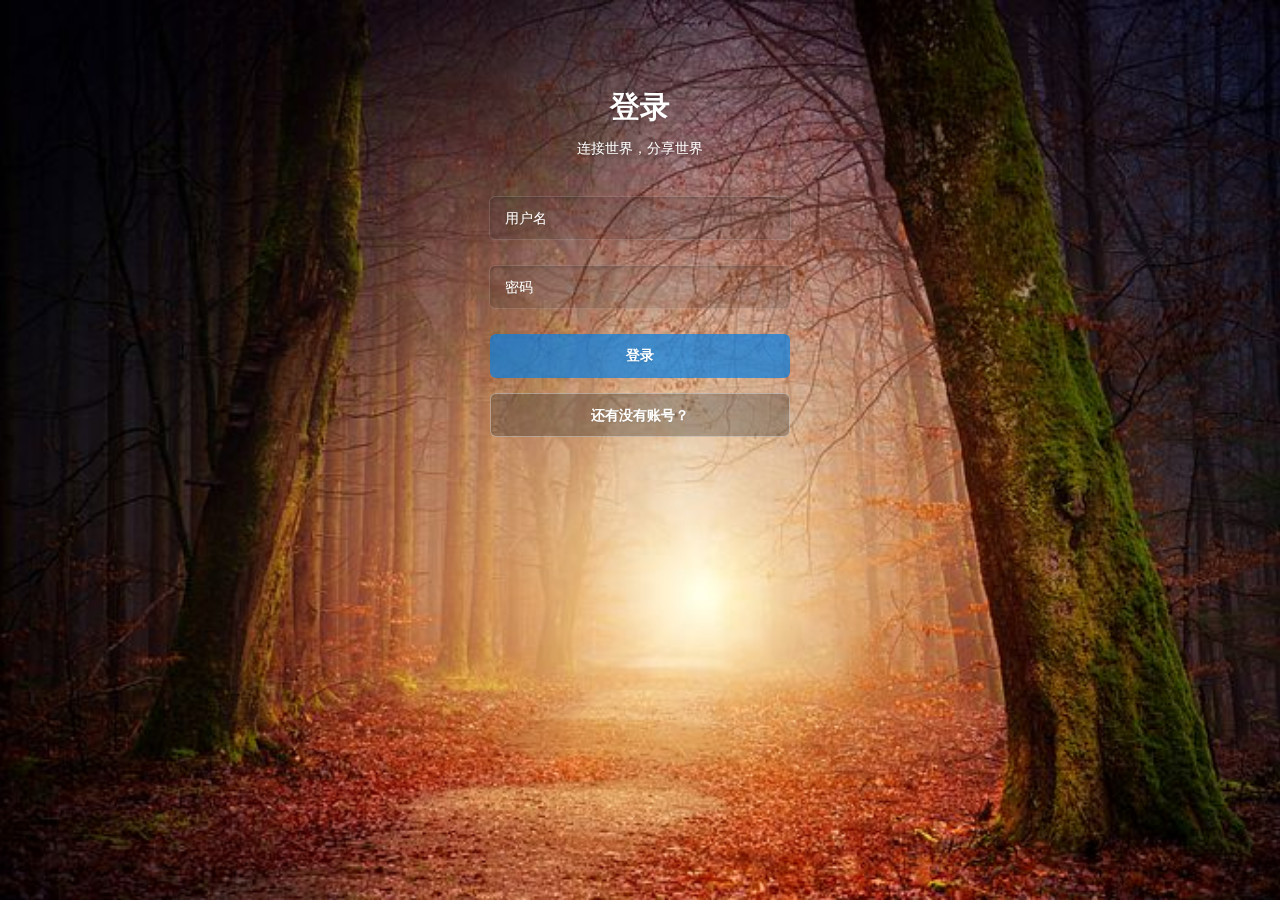
<file: login.html>
<!DOCTYPE html PUBLIC "-//W3C//DTD XHTML 1.0 Transitional//EN" "http://www.w3.org/TR/xhtml1/DTD/xhtml1-transitional.dtd">
<html xmlns="http://www.w3.org/1999/xhtml">
	<head>
		<meta http-equiv="Content-Type" content="text/html; charset=utf-8" />
		<meta name="viewport" content="width=device-width, initial-scale=1, maximum-scale=1, user-scalable=no">
		<title>用户管理-用户注册</title>
		<meta name="keywords" content="" />
		<meta name="description" content="" />
		<link rel="stylesheet" href="css/style.css" />
	<body>
		<div class="login-container">
			<h1>登录</h1>
			<div class="connect">
				<p>连接世界<span>，分享世界</span> </p>
			</div>
			<form id="loginForm">
				<div>
					<input type="text" name="username" class="username" placeholder="用户名" autocomplete="off" />
				</div>
				<div>
					<input type="password" name="password" class="password" placeholder="密码" oncontextmenu="return false" onpaste="return false" />
				</div>
				<a href="index.html">
					<button id="submit" type="button">登录</button>
				</a>
			</form>
			<a href="register.html">
				<button type="button" class="register-tis">还有没有账号？</button>
			</a>
		</div>

		<script src="js/jquery.min.js"></script>
		<script src="js/common.js"></script>
		<!--背景图片自动更换-->
		<script src="js/supersized.3.2.7.min.js"></script>
		<script src="js/supersized-init.js"></script>
		<!--表单验证-->
		<script src="js/jquery.validate.min.js?var1.14.0"></script>
	</body>
</html>
</file>
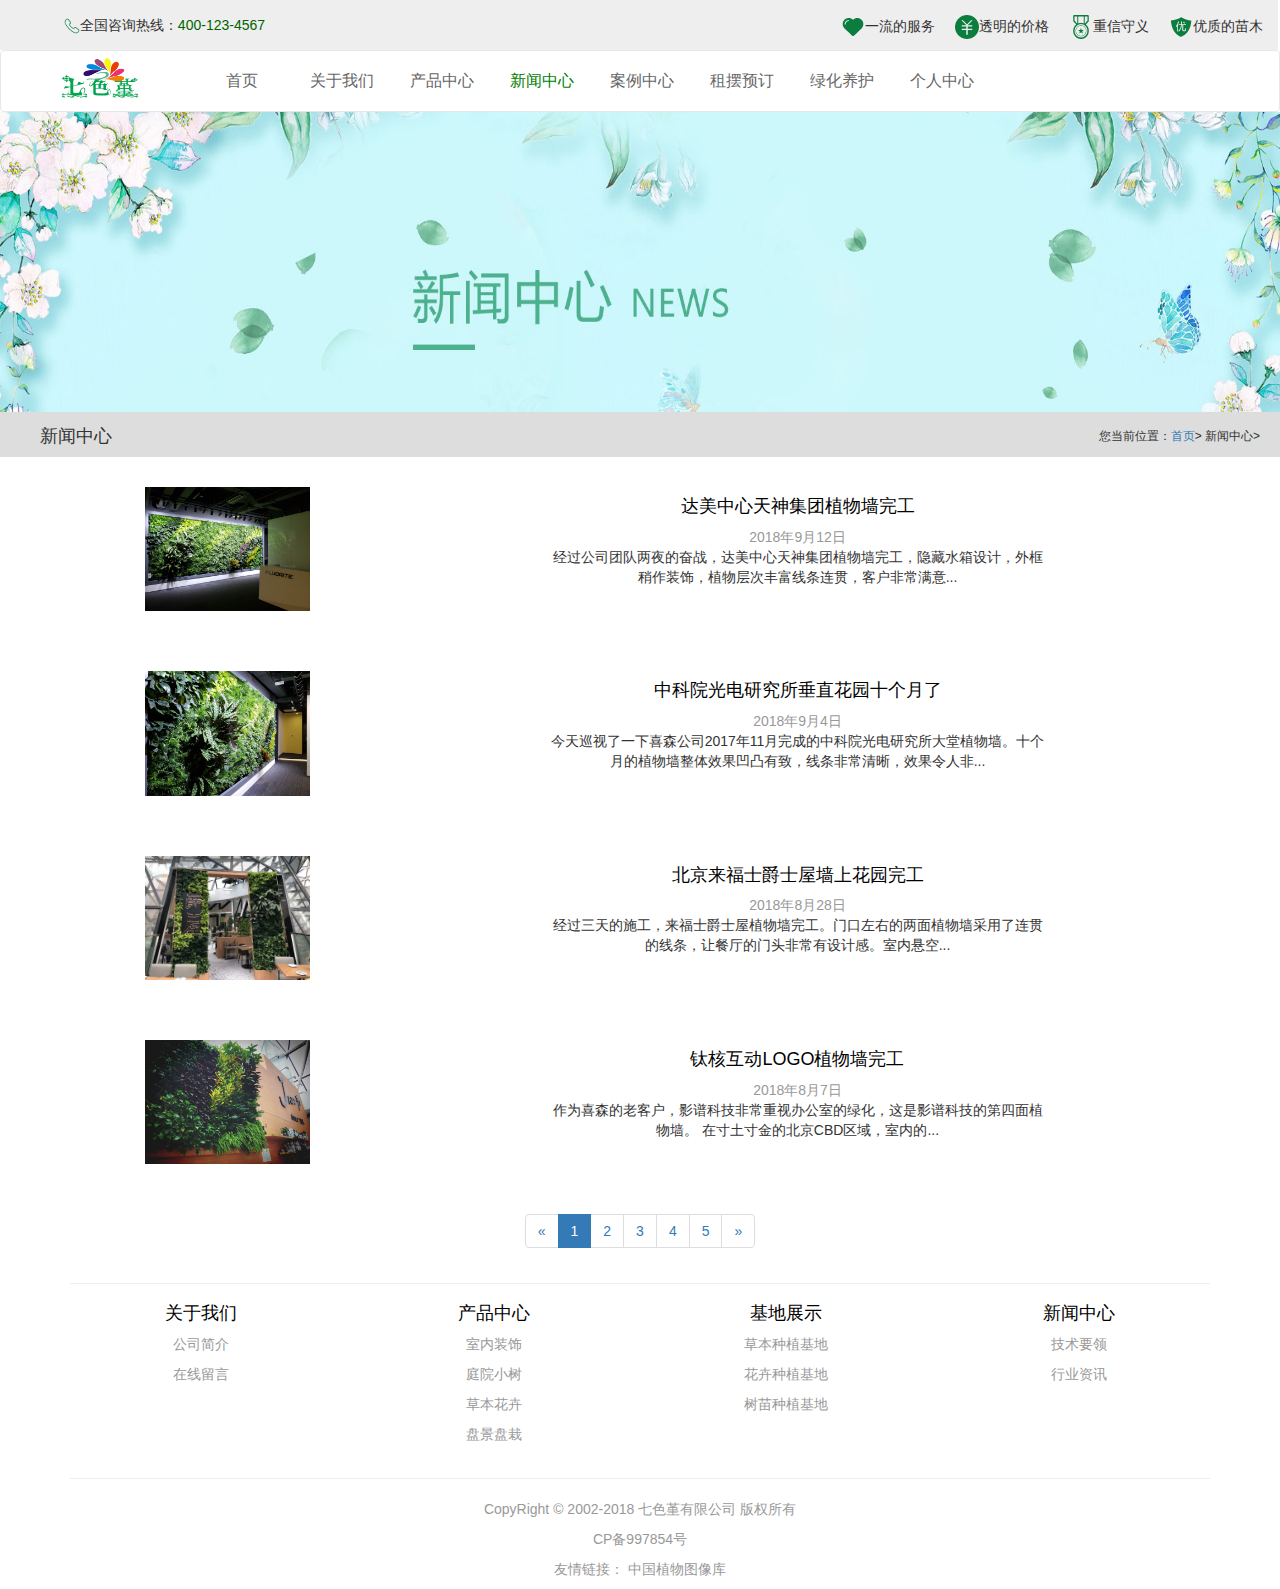
<file: news.html>
<!DOCTYPE html>
<html lang="en" height="100%">
	<head>
		<meta charset="utf-8">
		<meta http-equiv="X-UA-Compatible" content="IE=edge">
		<meta name="viewport" content="width=device-width, initial-scale=1">
		<meta name="description" content="">
		<meta name="author" content="">
		<title>七色堇园艺-新闻中心</title>
		<link href="css/bootstrap.css" rel="stylesheet">
		<link rel="stylesheet" href="css/bootstrap.min.css">
		<link rel="stylesheet" href="css/swiper.css">
		<link rel="stylesheet" href="css/swiper.min.css">
		<link rel="stylesheet" type="text/css" href="css/mycss.css" />
	</head>
	<body>
		<!-- 顶部导航条 -->
		<header>
			<div class="row top hidden-xs">
				<div class="col-md-4 top_left">
					<ul>
						<li><img src="images/1514354107.png" alt="全国咨询热线">全国咨询热线：<span class="phone">400-123-4567</span></li>
					</ul>
				</div>
				<div class="col-md-8 top_right">
					<ul>
						<li><img src="images/1514355047.png" alt="">一流的服务</li>
						<li><img src="images/1514354958.png" alt="">透明的价格</li>
						<li><img src="images/1514354817.png" alt="">重信守义</li>
						<li><img src="images/1514354461.png" alt="">优质的苗木</li>
					</ul>
				</div>
			</div>
		</header>
		<!-- 导航菜单 -->
		<nav class="navbar navbar-default bg_white " role="navigation">
			<div class="container-fluid">
				<div class="navbar-header">
					<button type="button" class="navbar-toggle" data-toggle="collapse" data-target="#example-navbar-collapse">
						<span class="sr-only">切换导航</span>
						<span class="icon-bar"></span>
						<span class="icon-bar"></span>
						<span class="icon-bar"></span>
					</button>
					<a class="navbar-brand" href="#">
						<img src="images/logo.png" width="150" height="45">
					</a>
				</div>
				<div class="collapse navbar-collapse" id="example-navbar-collapse">
					<ul class="nav navbar-nav" id="musin_nav">
						<a href="index.html">
							<li>首页</li>
						</a>
						<a href="about.html">
							<li>关于我们</li>
						</a>
						<a href="product.html">
							<li>产品中心</li>
						</a>
						<a href="news.html">
							<li style="color: green;font-size: 16px;">新闻中心</li>
						</a>
						<a href="case.html">
							<li>案例中心</li>
						</a>
						<a href="rental.html">
							<li>租摆预订</li>
						</a>
						<a href="greening.html">
							<li>绿化养护</li>
						</a>
						<a href="personal.html">
							<li>个人中心</li>
						</a>
					</ul>

					<div class="musicWrap">
						<audio src="music/a1.mp3"></audio>
						<audio src="music/a2.mp3"></audio>
						<audio src="music/a3.mp3"></audio>
						<audio src="music/a4.mp3"></audio>
						<audio src="music/a5.mp3"></audio>
						<audio src="music/a6.mp3"></audio>
						<audio src="music/a7.mp3"></audio>
						<audio src="music/a8.mp3"></audio>
					</div>
				</div>
			</div>
		</nav>

		<!-- banner -->
		<section class="banner_about">
			<div class="banner_top_news">
			</div>
			<div class="banner_bottom">
				<h4>新闻中心</h4>
				<h6 class="hidden-xs">您当前位置：<a href="index.html">首页</a>> 新闻中心></h6>
			</div>
		</section>

		<!-- 主体 -->
		<div class="container">

			<div class="container">
				<div class="row clearfix news_content">
					<div class="col-md-3 column">
						<a href="#"><img alt="" src="images/new01.jpg" width="65%" height="65%" /></a>	
					</div>
					<div class="col-md-9 column">
						<h4><a href="#">达美中心天神集团植物墙完工</a></h4>	
						<time>2018年9月12日</time>
						<p>
							经过公司团队两夜的奋战，达美中心天神集团植物墙完工，隐藏水箱设计，外框稍作装饰，植物层次丰富线条连贯，客户非常满意...
						</p>
					</div>
				</div>
				<div class="row clearfix news_content">
					<div class="col-md-3 column">
						<a href="#"><img alt="" src="images/new02.jpg" width="65%" height="65%" /></a>	
					</div>
					<div class="col-md-9 column">
						<h4><a href="#">中科院光电研究所垂直花园十个月了</a></h4>	
						<time>2018年9月4日</time>
						<p>
							今天巡视了一下喜森公司2017年11月完成的中科院光电研究所大堂植物墙。十个月的植物墙整体效果凹凸有致，线条非常清晰，效果令人非...
						</p>
					</div>
				</div>
				<div class="row clearfix news_content">
					<div class="col-md-3 column">
						<a href="#"><img alt="" src="images/new03.jpg" width="65%" height="65%" /></a>	
					</div>
					<div class="col-md-9 column">
						<h4><a href="#">北京来福士爵士屋墙上花园完工</a></h4>	
						<time>2018年8月28日</time>
						<p>
							经过三天的施工，来福士爵士屋植物墙完工。门口左右的两面植物墙采用了连贯的线条，让餐厅的门头非常有设计感。室内悬空...
						</p>
					</div>
				</div>
				<div class="row clearfix news_content">
					<div class="col-md-3 column">
						<a href="#"><img alt="" src="images/new04.jpg" width="65%" height="65%" /></a>	
					</div>
					<div class="col-md-9 column">
						<h4><a href="#">钛核互动LOGO植物墙完工</a></h4>	
						<time>2018年8月7日</time>
						<p>
							作为喜森的老客户，影谱科技非常重视办公室的绿化，这是影谱科技的第四面植物墙。 在寸土寸金的北京CBD区域，室内的...
						</p>
					</div>
				</div>
				
			</div>
			<!-- 分页 -->
			<ul class="pagination">
				<li><a href="#">&laquo;</a></li>
				<li class="active"><a href="#">1</a></li>
				<li class="#"><a href="#">2</a></li>
				<li><a href="#">3</a></li>
				<li><a href="#">4</a></li>
				<li><a href="#">5</a></li>
				<li><a href="#">&raquo;</a></li>
			</ul>

			<!--页脚-->
			<footer class="footer">
				<div class="footer_top hidden-xs">
					<div class="row">
						<div class="col-md-3 col-xm-12">
							<h4><a href="#">关于我们</a></h4>
							<p><a href="#">公司简介</a></p>
							<p><a href="#">在线留言</a></p>
						</div>
						<div class="col-md-3 col-xm-12">
							<h4><a href="#">产品中心</a></h4>
							<p><a href="#">室内装饰</a></p>
							<p><a href="#">庭院小树</a></p>
							<p><a href="#">草本花卉</a></p>
							<p><a href="#">盘景盘栽</a></p>
						</div>
						<div class="col-md-3 col-xm-12">
							<h4><a href="#">基地展示</a></h4>
							<p><a href="#">草本种植基地</a></p>
							<p><a href="#">花卉种植基地</a></p>
							<p><a href="#">树苗种植基地</a></p>
						</div>
						<div class="col-md-3 col-xm-12">
							<h4><a href="#">新闻中心</a></h4>
							<p><a href="#">技术要领</a></p>
							<p><a href="#">行业资讯</a></p>
						</div>
					</div>
				</div>
				<hr>
				<p>CopyRight © 2002-2018 七色堇有限公司 版权所有</p>
				<p>CP备997854号</p>
				<p>友情链接： <span><a href="http://www.plantphoto.cn/">中国植物图像库</a></span></p>
			</footer>
		</div>

		<script src="js/jquery.min.js"></script>
		<script src="js/bootstrap.min.js"></script>
		<script src="js/jquery.min-2.js"></script>
		<script src="js/jquery.smoove.js"></script>
		<script src="js/swiper.js"></script>
		<script src="js/swiper.min.js"></script>
		<script src="js/swiper.esm.js"></script>
		<script src="js/swiper.esm.bundle.js"></script>
		<script src="js/myjs.js"></script>
	</body>
</html>
<!-- 0.7 -->
</file>
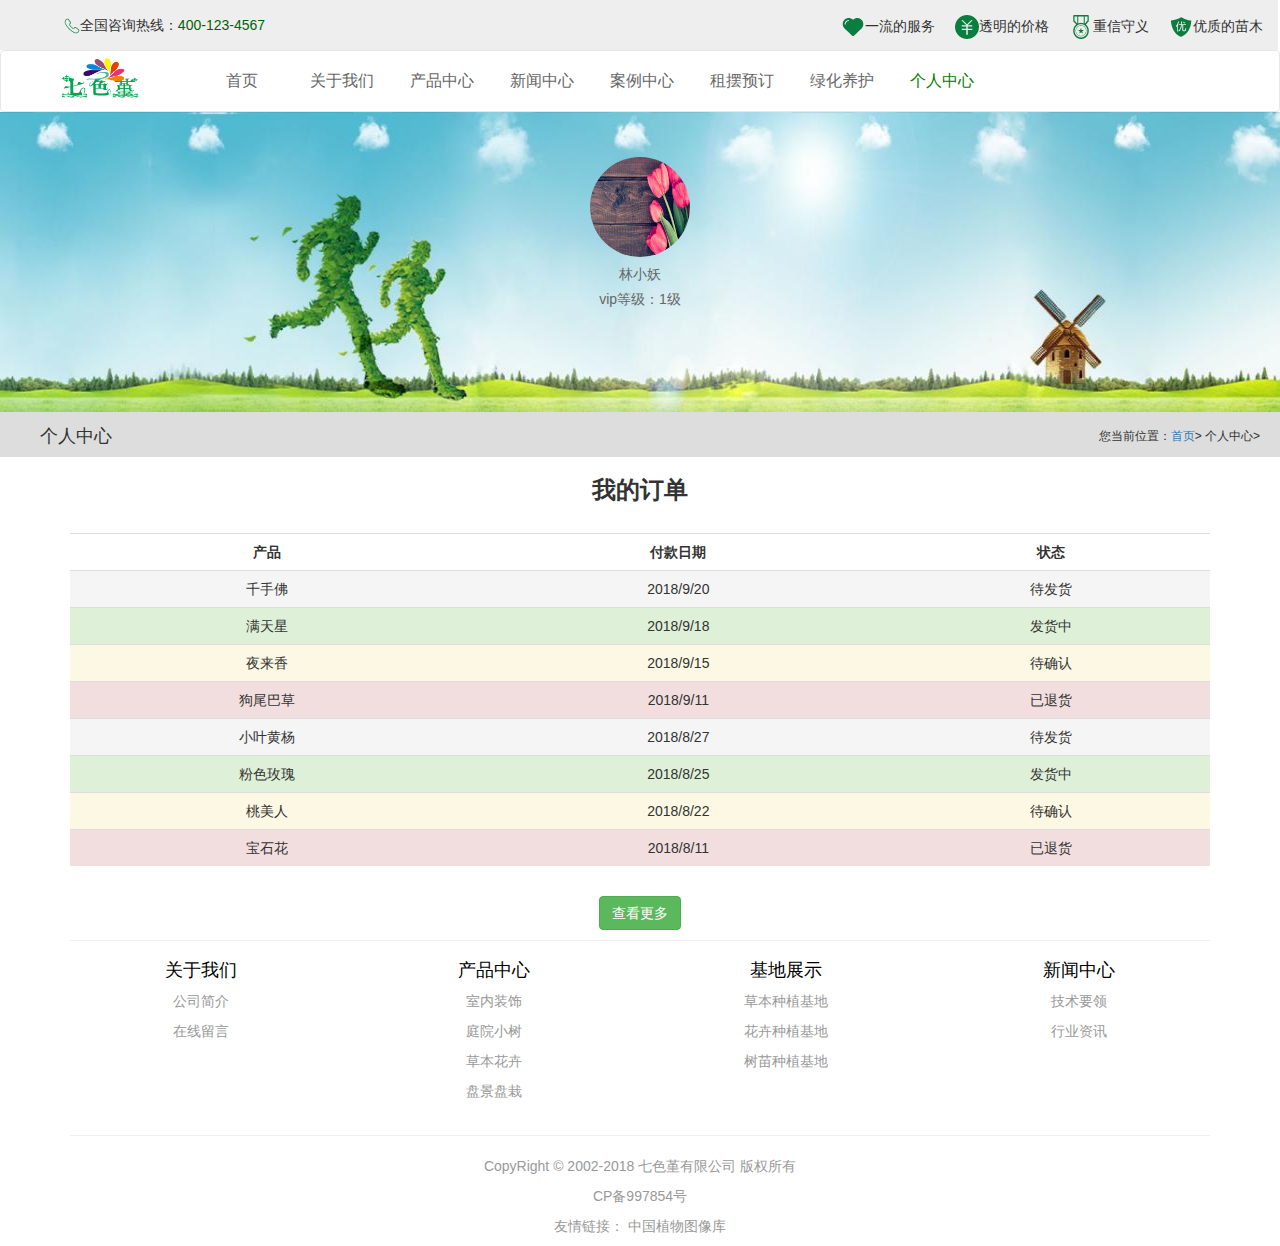
<file: personal.html>
<!DOCTYPE html>
<html lang="en" height="100%">
	<head>
		<meta charset="utf-8">
		<meta http-equiv="X-UA-Compatible" content="IE=edge">
		<meta name="viewport" content="width=device-width, initial-scale=1">
		<meta name="description" content="">
		<meta name="author" content="">
		<title>七色堇园艺-个人中心</title>
		<link href="css/bootstrap.css" rel="stylesheet">
		<link rel="stylesheet" href="css/bootstrap.min.css">
		<link rel="stylesheet" href="css/swiper.css">
		<link rel="stylesheet" href="css/swiper.min.css">
		<link rel="stylesheet" type="text/css" href="css/mycss.css" />
	</head>
	<body>
		<!-- 顶部导航条 -->
		<header>
			<div class="row top hidden-xs">
				<div class="col-md-4 top_left">
					<ul>
						<li><img src="images/1514354107.png" alt="全国咨询热线">全国咨询热线：<span class="phone">400-123-4567</span></li>
					</ul>
				</div>
				<div class="col-md-8 top_right">
					<ul>
						<li><img src="images/1514355047.png" alt="">一流的服务</li>
						<li><img src="images/1514354958.png" alt="">透明的价格</li>
						<li><img src="images/1514354817.png" alt="">重信守义</li>
						<li><img src="images/1514354461.png" alt="">优质的苗木</li>
					</ul>
				</div>
			</div>
		</header>
		<!-- 导航菜单 -->
		<nav class="navbar navbar-default bg_white " role="navigation">
			<div class="container-fluid">
				<div class="navbar-header">
					<button type="button" class="navbar-toggle" data-toggle="collapse" data-target="#example-navbar-collapse">
						<span class="sr-only">切换导航</span>
						<span class="icon-bar"></span>
						<span class="icon-bar"></span>
						<span class="icon-bar"></span>
					</button>
					<a class="navbar-brand" href="#">
						<img src="images/logo.png" width="150" height="45">
					</a>
				</div>
				<div class="collapse navbar-collapse" id="example-navbar-collapse">
					<ul class="nav navbar-nav" id="musin_nav">
						<a href="index.html">
							<li>首页</li>
						</a>
						<a href="about.html">
							<li>关于我们</li>
						</a>
						<a href="product.html">
							<li>产品中心</li>
						</a>
						<a href="news.html">
							<li>新闻中心</li>
						</a>
						<a href="case.html">
							<li>案例中心</li>
						</a>
						<a href="rental.html">
							<li>租摆预订</li>
						</a>
						<a href="greening.html">
							<li>绿化养护</li>
						</a>
						<a href="personal.html">
							<li style="color: green;font-size: 16px;">个人中心</li>
						</a>
					</ul>

					<div class="musicWrap">
						<audio src="music/a1.mp3"></audio>
						<audio src="music/a2.mp3"></audio>
						<audio src="music/a3.mp3"></audio>
						<audio src="music/a4.mp3"></audio>
						<audio src="music/a5.mp3"></audio>
						<audio src="music/a6.mp3"></audio>
						<audio src="music/a7.mp3"></audio>
						<audio src="music/a8.mp3"></audio>
					</div>
				</div>
			</div>
		</nav>

		<!-- banner -->
		<section class="banner_about">
			<div class="banner_top_personal">
				<div class="Head_portrait">
				<a href="#">
					<img src="images/a31.jpg" width="100" height="100">
				</a>	
					<!-- <p> <span><a href="login.html"> 登录</a></span> /<span><a href="register.html">注册</a></span></p> -->
					<h5>林小妖</h5>
					<h5>vip等级：1级</h5>
				</div>
			</div>
			<div class="banner_bottom">
				<h4>个人中心</h4>
				<h6 class="hidden-xs">您当前位置：<a href="index.html">首页</a>> 个人中心></h6>
			</div>
		</section>

		<!-- 主体 -->
		<div class="container">
			<div class="product_content">
				<table class="table">
					<h3> <strong>我的订单</strong> </h3>
					<tbody>
						<tr>
							<td> <strong>产品</strong></td>
							<td><strong>付款日期</strong></td>
							<td><strong>状态</strong></td>
						</tr>
						<tr class="active">
							<td>千手佛</td>
							<td>2018/9/20</td>
							<td>待发货</td>
						</tr>
						<tr class="success">
							<td>满天星</td>
							<td>2018/9/18</td>
							<td>发货中</td>
						</tr>
						<tr class="warning">
							<td>夜来香</td>
							<td>2018/9/15</td>
							<td>待确认</td>
						</tr>
						<tr class="danger">
							<td>狗尾巴草</td>
							<td>2018/9/11</td>
							<td>已退货</td>
						</tr>
						
						<tr class="active">
							<td>小叶黄杨</td>
							<td>2018/8/27</td>
							<td>待发货</td>
						</tr>
						<tr class="success">
							<td>粉色玫瑰</td>
							<td>2018/8/25</td>
							<td>发货中</td>
						</tr>
						<tr class="warning">
							<td>桃美人</td>
							<td>2018/8/22</td>
							<td>待确认</td>
						</tr>
						<tr class="danger">
							<td>宝石花</td>
							<td>2018/8/11</td>
							<td>已退货</td>
						</tr>
					</tbody>
				</table>
				<button type="button" class="btn btn-success">查看更多</button>
			</div>

			<!--页脚-->
			<footer class="footer">
				<div class="footer_top hidden-xs">
					<div class="row">
						<div class="col-md-3 col-xm-12">
							<h4><a href="#">关于我们</a></h4>
							<p><a href="#">公司简介</a></p>
							<p><a href="#">在线留言</a></p>
						</div>
						<div class="col-md-3 col-xm-12">
							<h4><a href="#">产品中心</a></h4>
							<p><a href="#">室内装饰</a></p>
							<p><a href="#">庭院小树</a></p>
							<p><a href="#">草本花卉</a></p>
							<p><a href="#">盘景盘栽</a></p>
						</div>
						<div class="col-md-3 col-xm-12">
							<h4><a href="#">基地展示</a></h4>
							<p><a href="#">草本种植基地</a></p>
							<p><a href="#">花卉种植基地</a></p>
							<p><a href="#">树苗种植基地</a></p>
						</div>
						<div class="col-md-3 col-xm-12">
							<h4><a href="#">新闻中心</a></h4>
							<p><a href="#">技术要领</a></p>
							<p><a href="#">行业资讯</a></p>
						</div>
					</div>
				</div>
				<hr>
				<p>CopyRight © 2002-2018 七色堇有限公司 版权所有</p>
				<p>CP备997854号</p>
				<p>友情链接： <span><a href="http://www.plantphoto.cn/">中国植物图像库</a></span></p>
			</footer>
		</div>

		<script src="js/jquery.min.js"></script>
		<script src="js/bootstrap.min.js"></script>
		<script src="js/jquery.min-2.js"></script>
		<script src="js/jquery.smoove.js"></script>
		<script src="js/swiper.js"></script>
		<script src="js/swiper.min.js"></script>
		<script src="js/swiper.esm.js"></script>
		<script src="js/swiper.esm.bundle.js"></script>
		<script src="js/myjs.js"></script>
	</body>
</html>
<!-- 0.7 -->
</file>
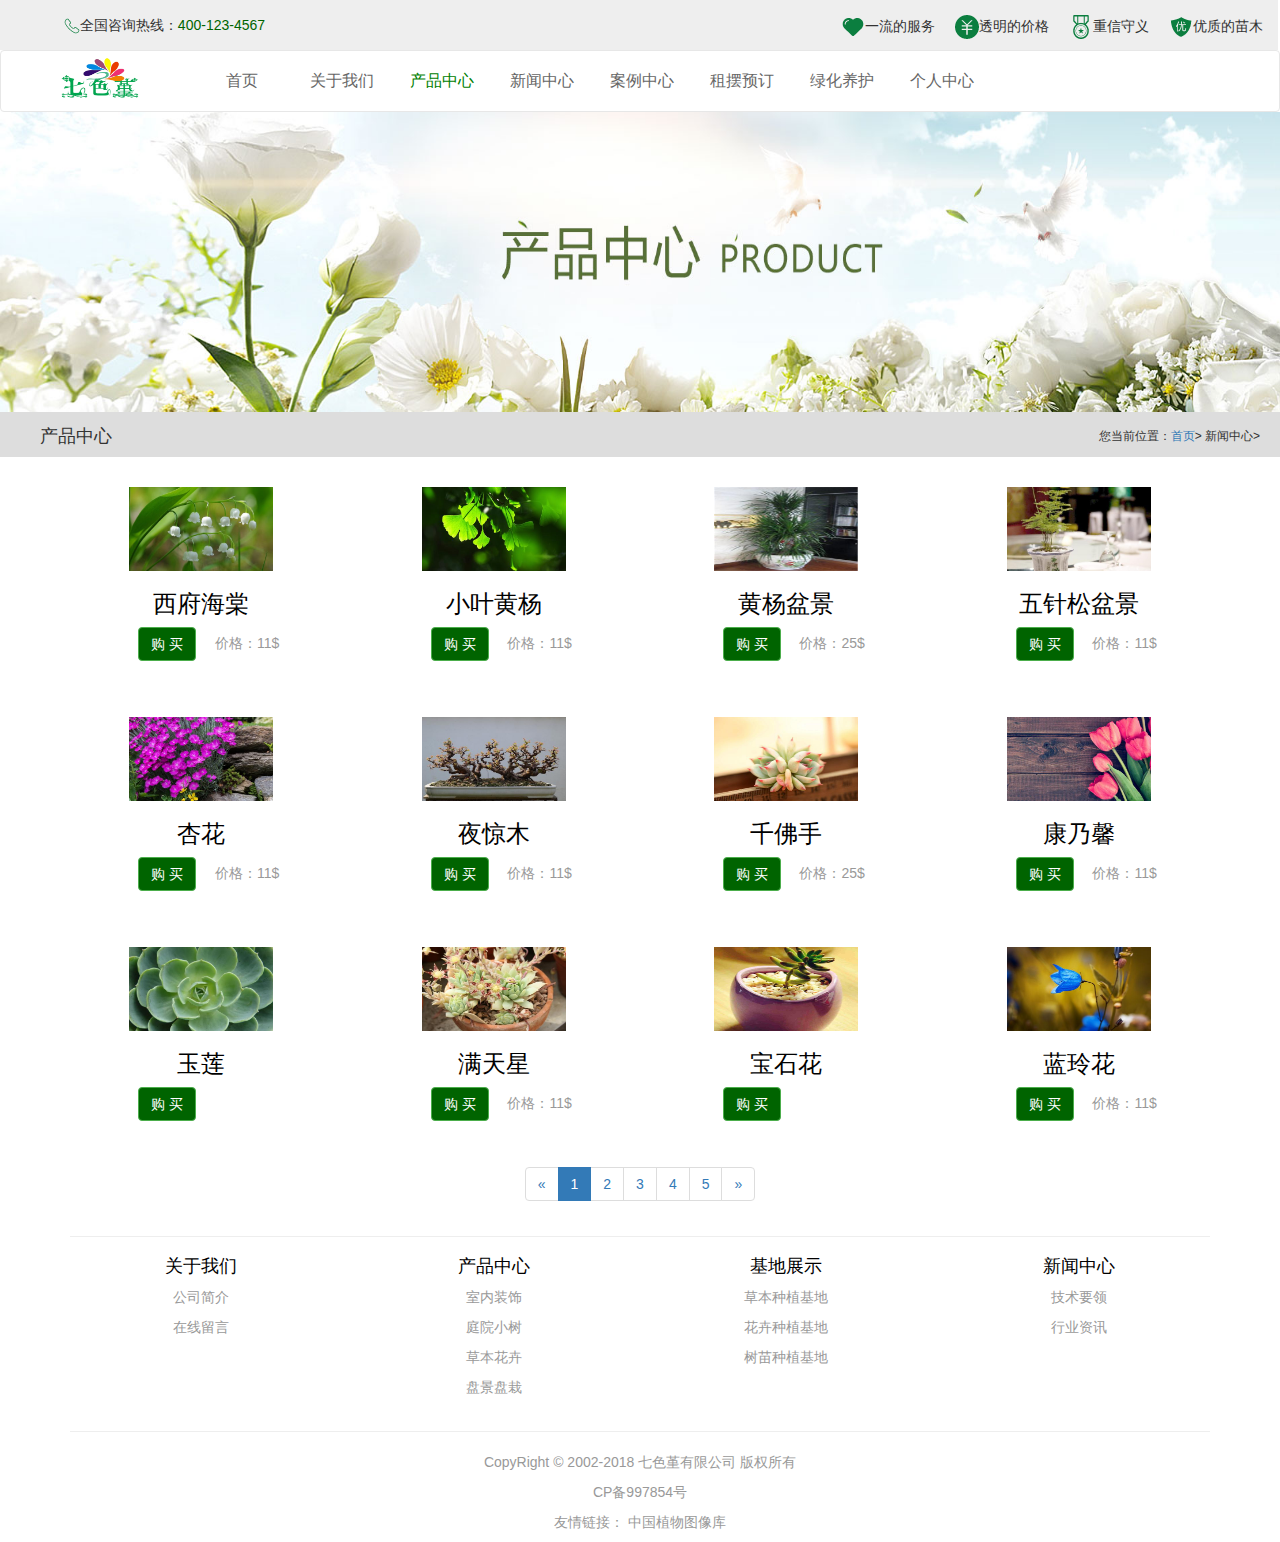
<file: product.html>
<!DOCTYPE html>
<html lang="en" height="100%">
	<head>
		<meta charset="utf-8">
		<meta http-equiv="X-UA-Compatible" content="IE=edge">
		<meta name="viewport" content="width=device-width, initial-scale=1">
		<meta name="description" content="">
		<meta name="author" content="">
		<title>七色堇园艺-产品中心</title>
		<link href="css/bootstrap.css" rel="stylesheet">
		<link rel="stylesheet" href="css/bootstrap.min.css">
		<link rel="stylesheet" href="css/swiper.css">
		<link rel="stylesheet" href="css/swiper.min.css">
		<link rel="stylesheet" type="text/css" href="css/mycss.css" />
	</head>
	<body>
		<!-- 顶部导航条 -->
		<header>
			<div class="row top hidden-xs">
				<div class="col-md-4 top_left">
					<ul>
						<li><img src="images/1514354107.png" alt="全国咨询热线">全国咨询热线：<span class="phone">400-123-4567</span></li>
					</ul>
				</div>
				<div class="col-md-8 top_right">
					<ul>
						<li><img src="images/1514355047.png" alt="">一流的服务</li>
						<li><img src="images/1514354958.png" alt="">透明的价格</li>
						<li><img src="images/1514354817.png" alt="">重信守义</li>
						<li><img src="images/1514354461.png" alt="">优质的苗木</li>
					</ul>
				</div>
			</div>
		</header>
		<!-- 导航菜单 -->
		<nav class="navbar navbar-default bg_white " role="navigation">
			<div class="container-fluid">
				<div class="navbar-header">
					<button type="button" class="navbar-toggle" data-toggle="collapse" data-target="#example-navbar-collapse">
						<span class="sr-only">切换导航</span>
						<span class="icon-bar"></span>
						<span class="icon-bar"></span>
						<span class="icon-bar"></span>
					</button>
					<a class="navbar-brand" href="#">
						<img src="images/logo.png" width="150" height="45">
					</a>
				</div>
				<div class="collapse navbar-collapse" id="example-navbar-collapse">
					<ul class="nav navbar-nav" id="musin_nav">
						<a href="index.html">
							<li>首页</li>
						</a>
						<a href="about.html">
							<li>关于我们</li>
						</a>
						<a href="product.html">
							<li style="color: green;font-size: 16px;">产品中心</li>
						</a>
						<a href="news.html">
							<li>新闻中心</li>
						</a>
						<a href="case.html">
							<li>案例中心</li>
						</a>
						<a href="rental.html">
							<li>租摆预订</li>
						</a>
						<a href="greening.html">
							<li>绿化养护</li>
						</a>
						<a href="personal.html">
							<li>个人中心</li>
						</a>
					</ul>

					<div class="musicWrap">
						<audio src="music/a1.mp3"></audio>
						<audio src="music/a2.mp3"></audio>
						<audio src="music/a3.mp3"></audio>
						<audio src="music/a4.mp3"></audio>
						<audio src="music/a5.mp3"></audio>
						<audio src="music/a6.mp3"></audio>
						<audio src="music/a7.mp3"></audio>
						<audio src="music/a8.mp3"></audio>
					</div>
				</div>
			</div>
		</nav>

		<!-- banner -->
		<section class="banner_about">
			<div class="banner_top_product">
			</div>
			<div class="banner_bottom">
				<h4>产品中心</h4>
				<h6 class="hidden-xs">您当前位置：<a href="index.html">首页</a>> 新闻中心></h6>
			</div>
		</section>

		<!-- 主体 -->
		<div class="container">
			<!-- 第一行 -->
			<div class="row">
				<div class="col-md-3">
					<div class="produt_block">
						<div class="rmtj_content1">
						<a href="#"><img src="images/a15.jpg" width="55%" height="42%"></a>	
							<h3><a href="#">西府海棠</a></h3>
							<span>
								<a href="#"><button type="button" class="btn btn-success">购 买</button></a>
							</span>
							<span class="my_smoove" data-move-y="200px" data-move-x="-200px">价格：11$</span>
						</div>
					</div>
				</div>
				<div class="col-md-3">
					<div class="produt_block">
						<div class="rmtj_content1">
							<a href="#"><img src="images/a14.jpg" width="55%" height="42%"></a>
							<h3><a href="#">小叶黄杨</a></h3>
							<span>
								<a href="#"><button type="button" class="btn btn-success">购 买</button></a>
							</span>
							<span>价格：11$</span>
						</div>
					</div>
				</div>
				<div class="col-md-3">
					<div class="produt_block">
						<div class="rmtj_content1">
							<a href="#"><img src="images/a43.jpg" width="55%" height="42%"></a>
							<h3><a href="#">黄杨盆景</a></h3>
							<span>
								<a href="#"><button type="button" class="btn btn-success">购 买</button></a>
							</span>
							<span>价格：25$</span>
						</div>

					</div>
				</div>
				<div class="col-md-3">
					<div class="produt_block">
						<div class="rmtj_content1">
							<a href="#"><img src="images/a44.jpg" width="55%" height="42%"></a>
							<h3><a href="#">五针松盆景</a></h3>
							<span class="my_smoove" data-move-y="200px" data-move-x="-200px">
								<a href="#"><button type="button" class="btn btn-success">购 买</button></a>
							</span>
							<span class="my_smoove" data-move-y="200px" data-move-x="-200px">价格：11$</span>
						</div>
					</div>
				</div>
			</div>
			<!-- 第二行 -->
			<div class="row">
				<div class="col-md-3">
					<div class="produt_block">
						<div class="rmtj_content1">
							<a href="#"><img src="images/a32.jpg" width="55%" height="42%"></a>
							<h3><a href="#">杏花</a></h3>
							<span>
								<a href="#"><button type="button" class="btn btn-success">购 买</button></a>
							</span>
							<span class="my_smoove" data-move-y="200px" data-move-x="-200px">价格：11$</span>
						</div>
					</div>
				</div>
				<div class="col-md-3">
					<div class="produt_block">
						<div class="rmtj_content1">
							<a href="#"><img src="images/a50.jpg" width="55%" height="42%"></a>
							<h3><a href="#">夜惊木</a></h3>
							<span>
								<a href="#"><button type="button" class="btn btn-success">购 买</button></a>
							</span>
							<span>价格：11$</span>
						</div>
					</div>
				</div>
				<div class="col-md-3">
					<div class="produt_block">
						<div class="rmtj_content1">
							<a href="#"><img src="images/a12.jpg" width="55%" height="42%"></a>
							<h3><a href="#">千佛手</a></h3>
							<span>
								<a href="#"><button type="button" class="btn btn-success">购 买</button></a>
							</span>
							<span class="my_smoove" data-move-y="200px" data-move-x="-200px">价格：25$</span>
						</div>

					</div>
				</div>
				<div class="col-md-3">
					<div class="produt_block">
						<div class="rmtj_content1">
							<a href="#"><img src="images/a31.jpg" width="55%" height="42%"></a>
							<h3><a href="#">康乃馨</a></h3>
							<span>
								<a href="#"><button type="button" class="btn btn-success">购 买</button></a>
							</span>
							<span>价格：11$</span>
						</div>
					</div>
				</div>
			</div>
			<!-- 第三行 -->
			<div class="row">
				<div class="col-md-3">
					<div class="produt_block">
						<div class="rmtj_content1">
							<a href="#"><img src="images/a22.jpg" width="55%" height="42%"></a>
							<h3><a href="#">玉莲</a></h3>
							<span>
								<a href="#"><button type="button" class="btn btn-success">购 买</button></a>
							</span>
							<span class="my_smoove" data-move-y="200px" data-move-x="-200px">价格：11$</span>
						</div>
					</div>
				</div>
				<div class="col-md-3">
					<div class="produt_block">
						<div class="rmtj_content1">
							<a href="#"><img src="images/a29.jpg" width="55%" height="42%"></a>
							<h3><a href="#">满天星</a></h3>
							<span>
								<a href="#"><button type="button" class="btn btn-success">购 买</button></a>
							</span>
							<span>价格：11$</span>
						</div>
					</div>
				</div>
				<div class="col-md-3">
					<div class="produt_block">
						<div class="rmtj_content1">
							<a href="#"><img src="images/a30.jpg" width="55%" height="42%"></a>
							<h3><a href="#">宝石花</a></h3>
							<span>
								<a href="#"><button type="button" class="btn btn-success">购 买</button></a>
							</span>
							<span class="my_smoove" data-move-y="200px" data-move-x="-200px">价格：25$</span>
						</div>

					</div>
				</div>
				<div class="col-md-3">
					<div class="produt_block">
						<div class="rmtj_content1">
							<a href="#"><img src="images/a27.jpg" width="55%" height="42%"></a>
							<h3><a href="#">蓝玲花</a></h3>
							<span>
								<a href="#"><button type="button" class="btn btn-success">购 买</button></a>
							</span>
							<span>价格：11$</span>
						</div>
					</div>
				</div>
			</div>
			<!-- 分页 -->
			<ul class="pagination">
				<li><a href="#">&laquo;</a></li>
				<li class="active"><a href="#">1</a></li>
				<li class="#"><a href="#">2</a></li>
				<li><a href="#">3</a></li>
				<li><a href="#">4</a></li>
				<li><a href="#">5</a></li>
				<li><a href="#">&raquo;</a></li>
			</ul>




			<!--页脚-->
			<footer class="footer">
				<div class="footer_top hidden-xs">
					<div class="row">
						<div class="col-md-3 col-xm-12">
							<h4><a href="#">关于我们</a></h4>
							<p><a href="#">公司简介</a></p>
							<p><a href="#">在线留言</a></p>
						</div>
						<div class="col-md-3 col-xm-12">
							<h4><a href="#">产品中心</a></h4>
							<p><a href="#">室内装饰</a></p>
							<p><a href="#">庭院小树</a></p>
							<p><a href="#">草本花卉</a></p>
							<p><a href="#">盘景盘栽</a></p>
						</div>
						<div class="col-md-3 col-xm-12">
							<h4><a href="#">基地展示</a></h4>
							<p><a href="#">草本种植基地</a></p>
							<p><a href="#">花卉种植基地</a></p>
							<p><a href="#">树苗种植基地</a></p>
						</div>
						<div class="col-md-3 col-xm-12">
							<h4><a href="#">新闻中心</a></h4>
							<p><a href="#">技术要领</a></p>
							<p><a href="#">行业资讯</a></p>
						</div>
					</div>
				</div>
				<hr>
				<p>CopyRight © 2002-2018 七色堇有限公司 版权所有</p>
				<p>CP备997854号</p>
				<p>友情链接： <span><a href="http://www.plantphoto.cn/">中国植物图像库</a></span></p>
			</footer>
		</div>

		<script src="js/jquery.min.js"></script>
		<script src="js/bootstrap.min.js"></script>
		<script src="js/jquery.min-2.js"></script>
		<script src="js/jquery.smoove.js"></script>
		<script src="js/swiper.js"></script>
		<script src="js/swiper.min.js"></script>
		<script src="js/swiper.esm.js"></script>
		<script src="js/swiper.esm.bundle.js"></script>
		<script src="js/myjs.js"></script>
	</body>
</html>
<!-- 0.7 -->
</file>
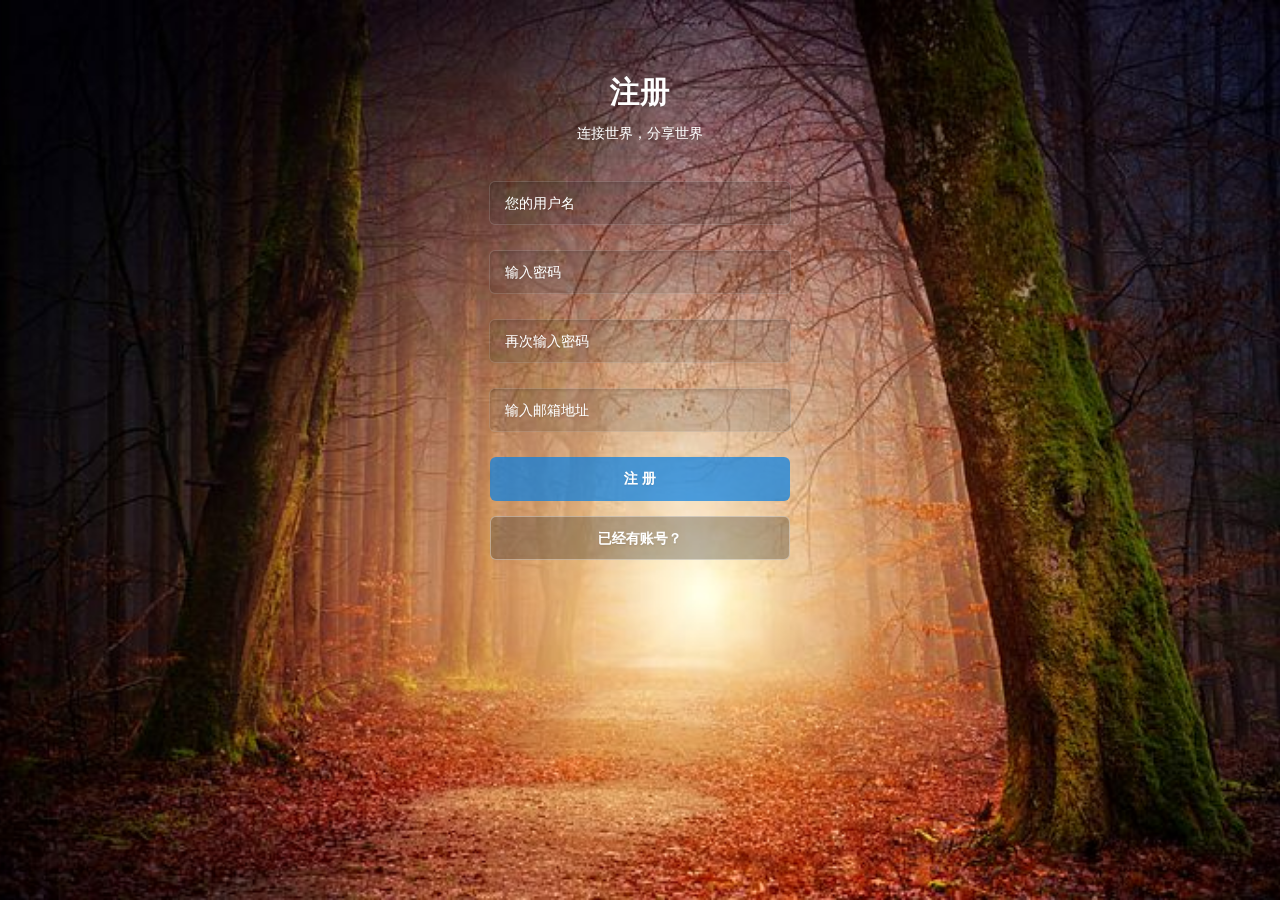
<file: register.html>
<!DOCTYPE html PUBLIC "-//W3C//DTD XHTML 1.0 Transitional//EN" "http://www.w3.org/TR/xhtml1/DTD/xhtml1-transitional.dtd">
<html xmlns="http://www.w3.org/1999/xhtml">
<head>
<meta http-equiv="Content-Type" content="text/html; charset=utf-8" />
<meta name="viewport" content="width=device-width, initial-scale=1, maximum-scale=1, user-scalable=no">
<title>注册</title>
<link rel="stylesheet" href="css/style.css" />
<body>

<div class="register-container">
	<h1>注册</h1>
	
	<div class="connect">
		<p>连接世界<span>，分享世界</span> </p>
	</div>
	
	<form action="" method="post" id="registerForm">
		<div>
			<input type="text" name="username" class="username" placeholder="您的用户名" autocomplete="off"/>
		</div>
		<div>
			<input type="password" name="password" class="password" placeholder="输入密码" oncontextmenu="return false" onpaste="return false" />
		</div>
		<div>
			<input type="password" name="confirm_password" class="confirm_password" placeholder="再次输入密码" oncontextmenu="return false" onpaste="return false" />
		</div>
		<!-- <div>
			<input type="text" name="phone_number" class="phone_number" placeholder="输入手机号码" autocomplete="off" id="number"/>
		</div> -->
		<div>
			<input type="email" name="email" class="email" placeholder="输入邮箱地址" oncontextmenu="return false" onpaste="return false" />
		</div>

		<a href="login.html">
			<button id="submit" type="submit">注 册</button>
		</a>
	</form>
	<a href="login.html">
		<button id="account" type="button" class="register-tis">已经有账号？</button>
	</a>

</div>


<script src="js/jquery.min.js"></script>
<script src="js/common.js"></script>
<!--背景图片自动更换-->
<script src="js/supersized.3.2.7.min.js"></script>
<script src="js/supersized-init.js"></script>
<!--表单验证-->
<script src="js/jquery.validate.min.js?var1.14.0"></script>

</body>
</html>
</file>
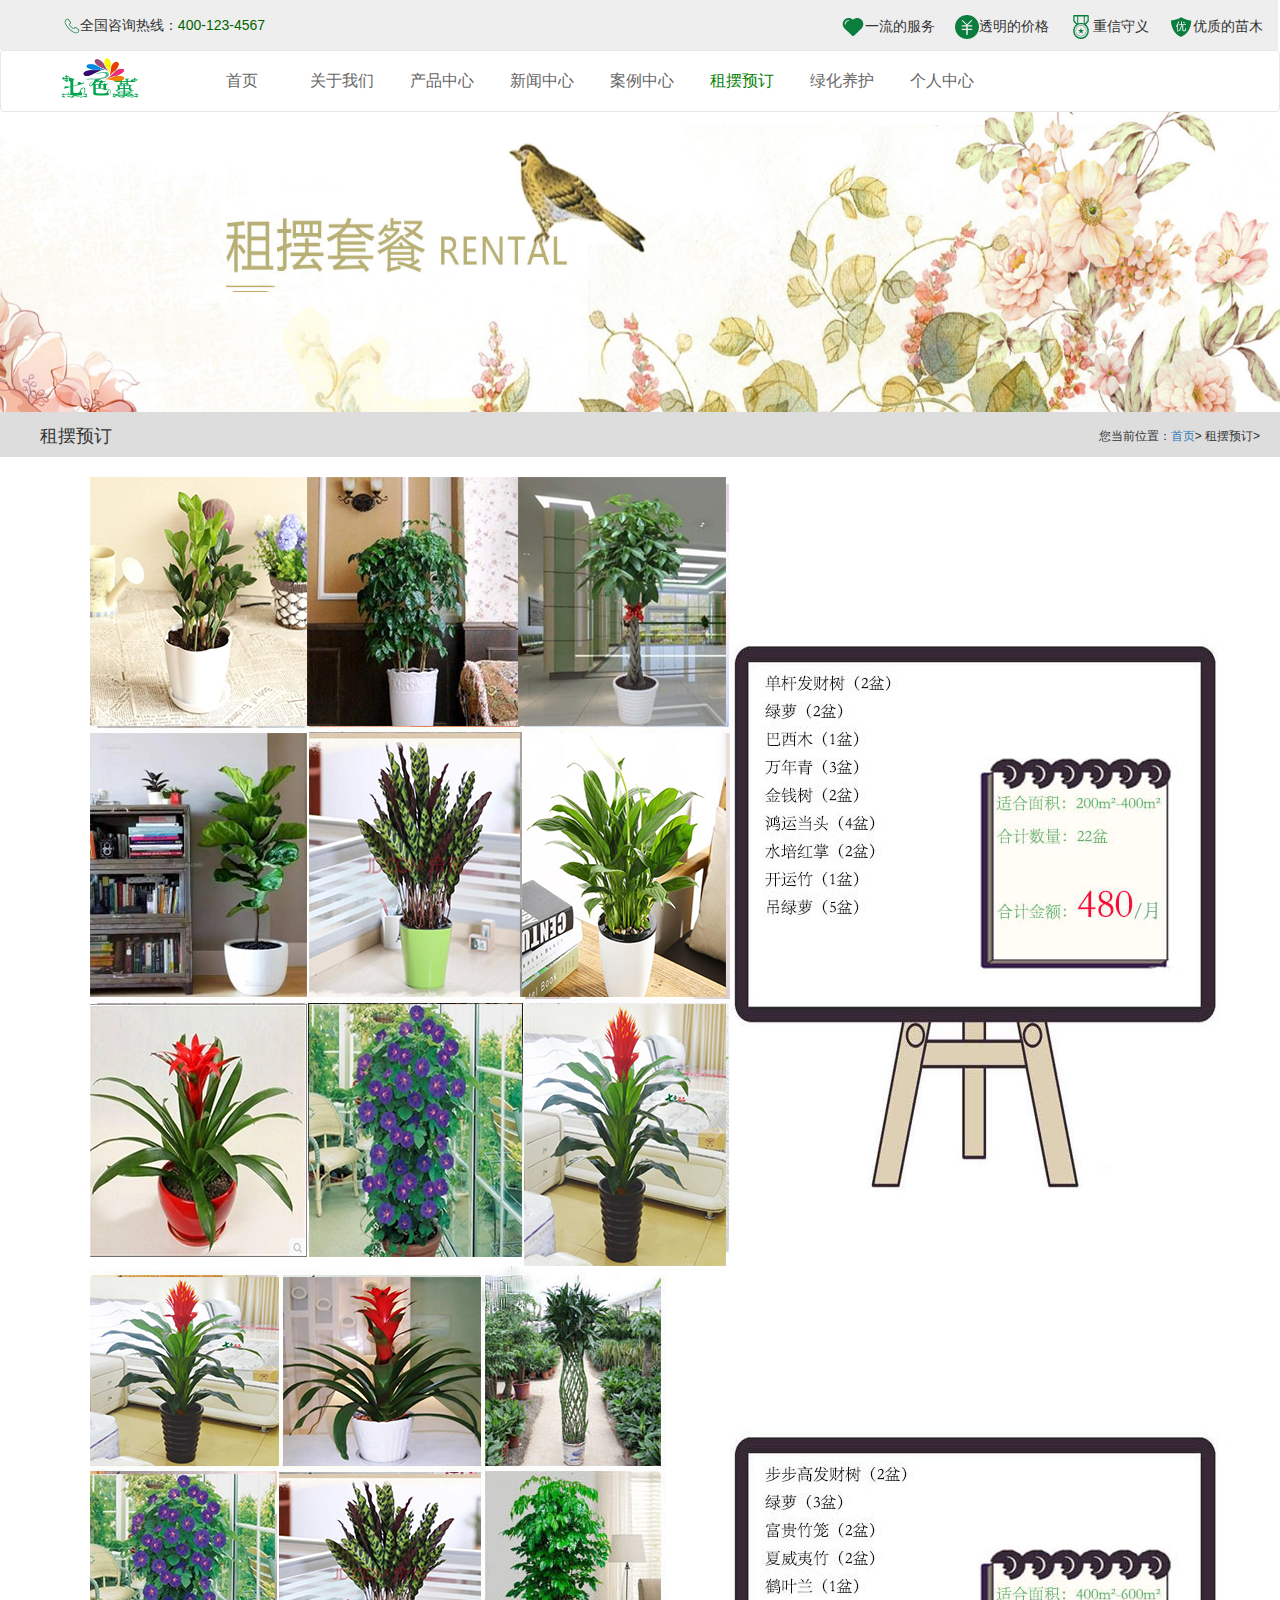
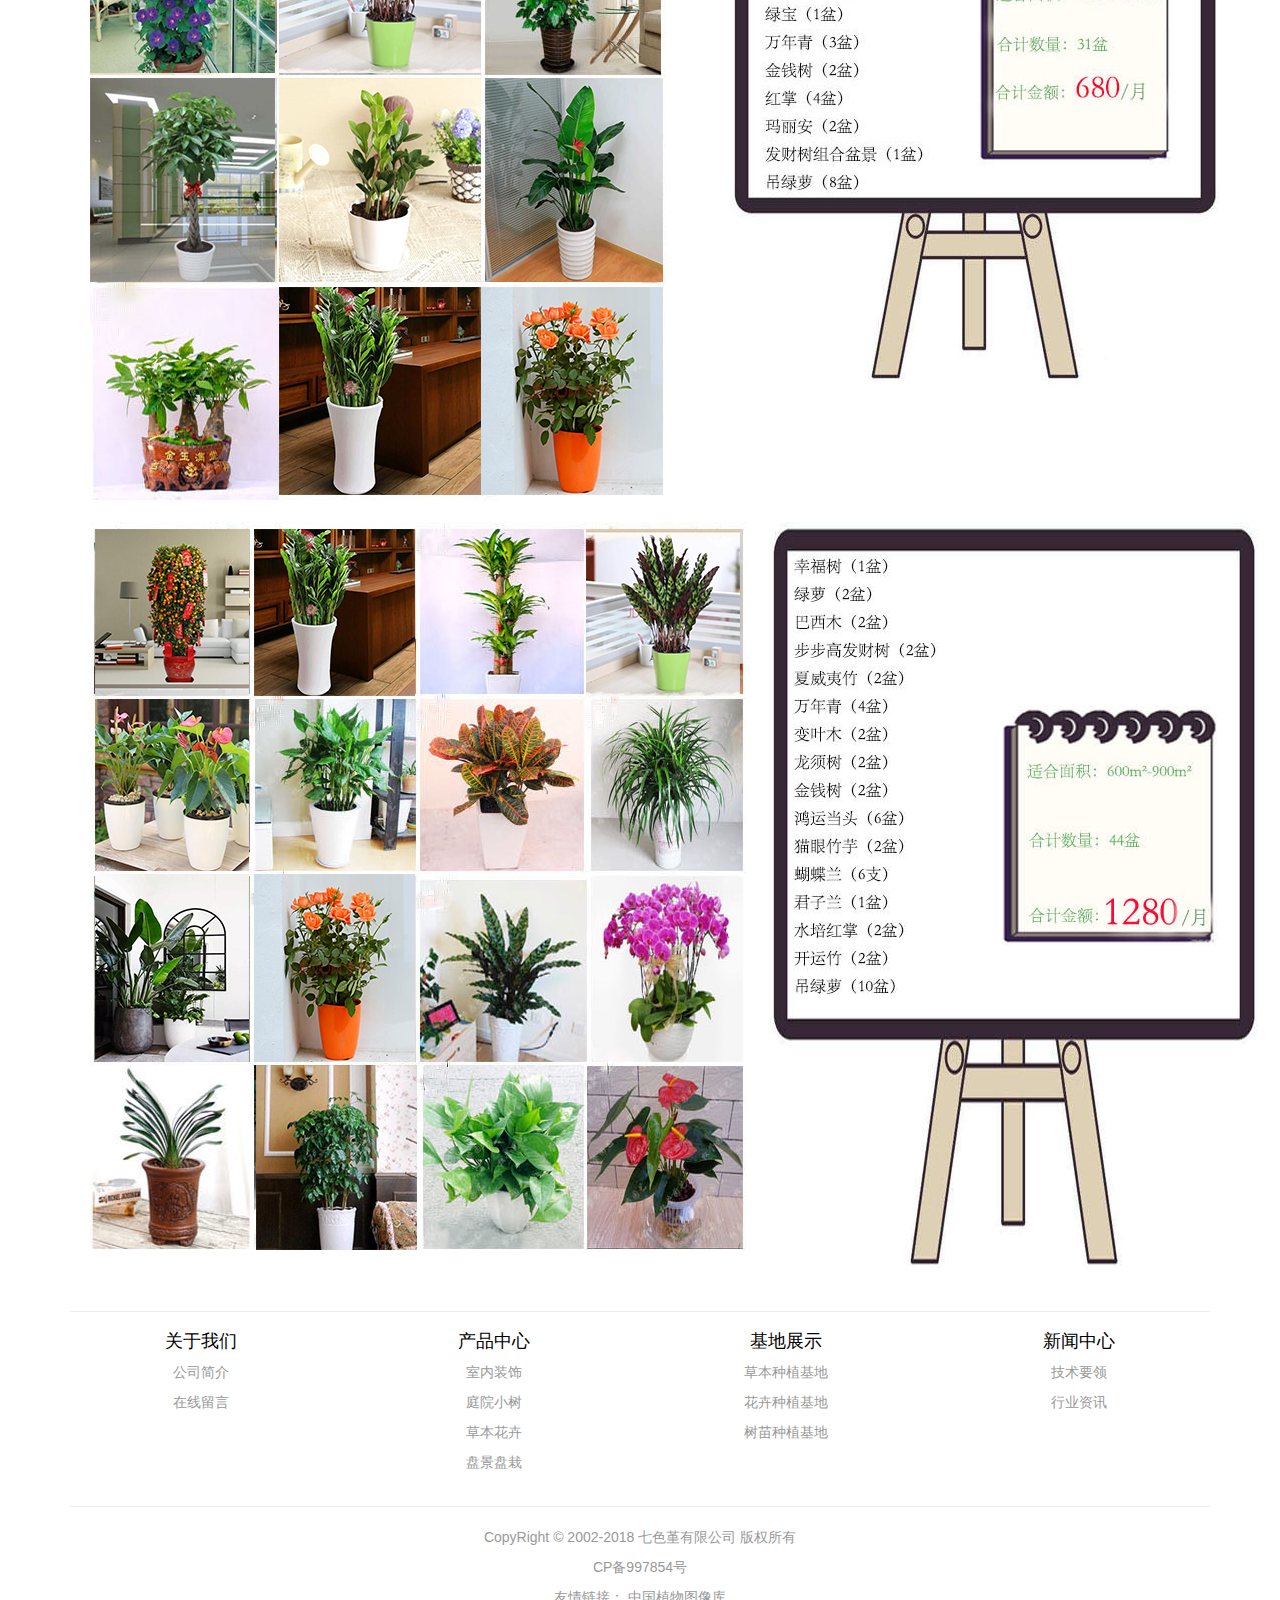
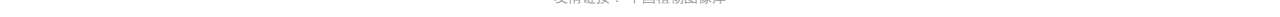
<file: rental.html>
<!DOCTYPE html>
<html lang="en" height="100%">
	<head>
		<meta charset="utf-8">
		<meta http-equiv="X-UA-Compatible" content="IE=edge">
		<meta name="viewport" content="width=device-width, initial-scale=1">
		<meta name="description" content="">
		<meta name="author" content="">
		<title>七色堇园艺-租摆预订</title>
		<link href="css/bootstrap.css" rel="stylesheet">
		<link rel="stylesheet" href="css/bootstrap.min.css">
		<link rel="stylesheet" href="css/swiper.css">
		<link rel="stylesheet" href="css/swiper.min.css">
		<link rel="stylesheet" type="text/css" href="css/mycss.css" />
	</head>
	<body>
		<!-- 顶部导航条 -->
		<header>
			<div class="row top hidden-xs">
				<div class="col-md-4 top_left">
					<ul>
						<li><img src="images/1514354107.png" alt="全国咨询热线">全国咨询热线：<span class="phone">400-123-4567</span></li>
					</ul>
				</div>
				<div class="col-md-8 top_right">
					<ul>
						<li><img src="images/1514355047.png" alt="">一流的服务</li>
						<li><img src="images/1514354958.png" alt="">透明的价格</li>
						<li><img src="images/1514354817.png" alt="">重信守义</li>
						<li><img src="images/1514354461.png" alt="">优质的苗木</li>
					</ul>
				</div>
			</div>
		</header>
		<!-- 导航菜单 -->
		<nav class="navbar navbar-default bg_white " role="navigation">
			<div class="container-fluid">
				<div class="navbar-header">
					<button type="button" class="navbar-toggle" data-toggle="collapse" data-target="#example-navbar-collapse">
						<span class="sr-only">切换导航</span>
						<span class="icon-bar"></span>
						<span class="icon-bar"></span>
						<span class="icon-bar"></span>
					</button>
					<a class="navbar-brand" href="#">
						<img src="images/logo.png" width="150" height="45">
					</a>
				</div>
				<div class="collapse navbar-collapse" id="example-navbar-collapse">
					<ul class="nav navbar-nav" id="musin_nav">
						<a href="index.html">
							<li>首页</li>
						</a>
						<a href="about.html">
							<li>关于我们</li>
						</a>
						<a href="product.html">
							<li>产品中心</li>
						</a>
						<a href="news.html">
							<li>新闻中心</li>
						</a>
						<a href="case.html">
							<li>案例中心</li>
						</a>
						<a href="rental.html">
							<li style="color: green;font-size: 16px;">租摆预订</li>
						</a>
						<a href="greening.html">
							<li>绿化养护</li>
						</a>
						<a href="personal.html">
							<li>个人中心</li>
						</a>
					</ul>

					<div class="musicWrap">
						<audio src="music/a1.mp3"></audio>
						<audio src="music/a2.mp3"></audio>
						<audio src="music/a3.mp3"></audio>
						<audio src="music/a4.mp3"></audio>
						<audio src="music/a5.mp3"></audio>
						<audio src="music/a6.mp3"></audio>
						<audio src="music/a7.mp3"></audio>
						<audio src="music/a8.mp3"></audio>
					</div>
				</div>
			</div>
		</nav>

		<!-- banner -->
		<section class="banner_about">
			<div class="banner_top_rental">
			</div>
			<div class="banner_bottom">
				<h4>租摆预订</h4>
				<h6 class="hidden-xs">您当前位置：<a href="index.html">首页</a>> 租摆预订></h6>
			</div>
		</section>

		<!-- 主体 -->
		<div class="container">
			<div class="rental_pc hidden-xs">
				<img src="images/rental_pc01.png" >
				<img src="images/rental_pc02.png" >
				<img src="images/rental_pc03.png" >
			</div>
			
			<!-- 手机端 -->
			<div class="rental_app visible-xs">
				
				<div class="content_app">
					<img src="images/rental_app01.png" width="100%">
					<h4>套餐一</h4>
					<h5>适合面积：200m<sup>2</sup> ~400m<sup>2</sup></h5>
					<h5>合计数量：22盘</h5>
					<h5>合计金额：<span>480</span>/月 </h5>
				</div>
				<button type="button" class="btn btn-danger">预订</button>

				<div class="content_app">
					<img src="images/rental_app02.png" width="100%">
					<h4>套餐二</h4>
					<h5>适合面积：400m<sup>2</sup> ~600m<sup>2</sup></h5>
					<h5>合计数量：31盘</h5>
					<h5>合计金额：<span>680</span>/月 </h5>
				</div>
				<button type="button" class="btn btn-danger">预订</button>

				<div class="content_app">
					<img src="images/rental_app03.png" width="100%">
					<h4>套餐三</h4>
					<h5>适合面积：600m<sup>2</sup> ~900m<sup>2</sup></h5>
					<h5>合计数量：44盘</h5>
					<h5>合计金额：<span>1280</span>/月 </h5>
				</div>
				<button type="button" class="btn btn-danger">预订</button>


				


			</div>


			<!--页脚-->
			<footer class="footer">
				<div class="footer_top hidden-xs">
					<div class="row">
						<div class="col-md-3 col-xm-12">
							<h4><a href="#">关于我们</a></h4>
							<p><a href="#">公司简介</a></p>
							<p><a href="#">在线留言</a></p>
						</div>
						<div class="col-md-3 col-xm-12">
							<h4><a href="#">产品中心</a></h4>
							<p><a href="#">室内装饰</a></p>
							<p><a href="#">庭院小树</a></p>
							<p><a href="#">草本花卉</a></p>
							<p><a href="#">盘景盘栽</a></p>
						</div>
						<div class="col-md-3 col-xm-12">
							<h4><a href="#">基地展示</a></h4>
							<p><a href="#">草本种植基地</a></p>
							<p><a href="#">花卉种植基地</a></p>
							<p><a href="#">树苗种植基地</a></p>
						</div>
						<div class="col-md-3 col-xm-12">
							<h4><a href="#">新闻中心</a></h4>
							<p><a href="#">技术要领</a></p>
							<p><a href="#">行业资讯</a></p>
						</div>
					</div>
				</div>
				<hr>
				<p>CopyRight © 2002-2018 七色堇有限公司 版权所有</p>
				<p>CP备997854号</p>
				<p>友情链接： <span><a href="http://www.plantphoto.cn/">中国植物图像库</a></span></p>
			</footer>
		</div>

		<script src="js/jquery.min.js"></script>
		<script src="js/bootstrap.min.js"></script>
		<script src="js/jquery.min-2.js"></script>
		<script src="js/jquery.smoove.js"></script>
		<script src="js/swiper.js"></script>
		<script src="js/swiper.min.js"></script>
		<script src="js/swiper.esm.js"></script>
		<script src="js/swiper.esm.bundle.js"></script>
		<script src="js/myjs.js"></script>
	</body>
</html>
<!-- 0.7 -->
</file>
<file: css/mycss.css>
/**
 * 公共
 */
.bg_white {
	background-color: white;
}
.mg_top-100{
	margin-top: 120px;
}
.mg_bottom-10{
	margin-bottom: 10px;
}


/* smoove.css */
html,
body,
.banner,
.container {
	text-align: center;
}
.block {
	width: 100%;
	height: 300px;
	margin-bottom: 30px;
}
.my_smoove {}

/* 顶部导航条 */
.top {
	width: 101%;
	height: 50px;
	background-color: #eee;
}

.top_left ul li {
	list-style-type: none;
	margin: 15px 0 10px -72px;
}

.phone {
	color: darkgreen
}

.top_right ul {
	margin: 15px 0 0 10px;
	float: right;
}

.top_right ul li {
	float: left;
	list-style-type: none;
	margin-left: 10px;
	padding-left: 10px;
}

/* 音乐导航条 */

* {
	padding: 0;
	margin: 0;
	list-style: none;
}

#musin_nav {
	width: 807px;
	height: 40px;
	margin: 10px auto;
	overflow: hidden;
	background-color: white;
}

#musin_nav li {
	width: 100px;
	height: 40px;
	font-size: 16px;
	float: left;
	position: relative;
	text-align: center;
	line-height: 40px;
	color: #666;
}

#musin_nav li ins {
	position: absolute;
	left: 0;
	top: 40px;
	width: 100%;
	height: 100%;
	background-color: red;
}

.navbar-brand img {
	margin: -10px 0 0px 11px;
}

@media (max-width: 767px) {
	.navbar-brand img {
		margin: -13px 0 0px -35px;
	}
}

/* 底部版权条 */
.footer {
	width: 100%;
	height: auto;
}

.footer a:link {
	color: #999;
}

.footer a:visited {
	color: #999;
}

.footer a:hover {
	color: green;
	text-decoration: none;
}

.footer h4 a:link {
	color: black;
}

.footer h4 a:visited {
	color: black;
}

.footer h4 a:hover {
	color: green;
	text-decoration: none;
}

.footer_top {
	width: 100%;
	height: 175px;
	border-top: 1px solid #EEEEEE;
	padding: 10px 0;
	margin: 10px 0;
}

.footer p {
	text-align: center;
	color: #999;
}

.footer span {
	color: blue;
}

/* banner(除首页轮播外) */
.banner_about {
	margin-top: -20px;
}

.banner_top_about {
	width: 100%;
	height: 300px;
	background-image: url(../images/baner03.jpg);
	background-size: 100% 100%;
	background-color: #1B6D85;
}

.banner_top_product {
	width: 100%;
	height: 300px;
	background-image: url(../images/baner04.jpg);
	background-size: 100% 100%;
	background-color: #1B6D85;
}

.banner_top_news {
	width: 100%;
	height: 300px;
	background-image: url(../images/baner05.jpg);
	background-size: 100% 100%;
	background-color: #1B6D85;
}

.banner_top_case {
	width: 100%;
	height: 300px;
	background-image: url(../images/baner06.jpg);
	background-size: 100% 100%;
	background-color: #1B6D85;
}

.banner_top_rental {
	width: 100%;
	height: 300px;
	background-image: url(../images/baner07.jpg);
	background-size: 100% 100%;
	background-color: #1B6D85;
}

.banner_top_greening {
	width: 100%;
	height: 300px;
	background-image: url(../images/baner08.jpg);
	background-size: 100% 100%;
	background-color: #1B6D85;
}

.banner_top_personal {
	width: 100%;
	height: 300px;
	background-image: url(../images/person_banner1.jpg);
	background-size: 100% 100%;
	background-color: #1B6D85;
}

@media (max-width: 767px) {
	.banner_top_about {
		height: 200px;
		background-repeat: no-repeat;
		background-size: 150% 100%;
	}
}

@media (max-width: 767px) {
	.banner_top_product {
		height: 200px;
		background-repeat: no-repeat;
		background-size: 150% 100%;
	}
}

@media (max-width: 767px) {
	.banner_top_news {
		height: 200px;
		background-repeat: no-repeat;
		background-size: 150% 100%;
	}
}

@media (max-width: 767px) {
	.banner_top_case {
		height: 200px;
		background-repeat: no-repeat;
		background-size: 150% 100%;
	}
}

@media (max-width: 767px) {
	.banner_top_rental {
		height: 200px;
		background-repeat: no-repeat;
		background-size: 150% 100%;
	}
}

@media (max-width: 767px) {
	.banner_top_greening {
		height: 200px;
		background-repeat: no-repeat;
		background-size: 150% 100%;
	}
}

@media (max-width: 767px) {
	.banner_top_personal {
		height: 200px;
		background-repeat: no-repeat;
		background-size: 150% 100%;
	}
}

.banner_bottom {
	width: 100%;
	height: 45px;
	background-color: #DDDDDD;
}

.banner_bottom h4 {
	float: left;
	margin: 15px 0 0 40px;
}

@media (max-width: 767px) {
	.banner_bottom h4 {
		margin: 15px 0 0 10px;
	}
}

.banner_bottom h6 {
	float: right;
	margin: 18px 20px 0 0px;
}




/**
 * 首页css
 */
/* 轮播 */
.swiper-container {
	width: 100%;
	height: 300px;
}

/* 正文标题 */
.title {
	width: 100%;
	height: auto;
	margin: 75px 0 50px 0;
}

.title p {
	color: #999999;
}

/* 热门推荐 */
.rmtj_content1 {
	width: 100%;
	height: 100%;
	text-align: center;
}

.rmtj_content1 h5 {
	width: 80%;
	margin-left: 10%;
}

.rmtj_content1 button {
	background-color: #006400;
}

.rmtj_content1 span {
	color: #999999;
	margin-left: 15px;
}


/**
 * 关于我们
 */
/**
 * 产品中心
 */

/**
 * 新闻中心
 */
.news_content {
	margin: 30px 0px;
	float: left;
}

.news_content time {
	color: #999;
}

.news_content p {
	width: 60%;
	margin: 0 auto;
	text-align: center;
}

@media (max-width: 767px) {
	.news_content p {
		width: 100%;
		margin: 0 auto;
		text-align: center;
	}
	.news_content img {
		margin-bottom: 15px;
	}
	
}

.look {
	margin: 20px 0px;
}

.produt_block {
	width: 100%;
	height: 200px;
	margin: 30px 0 0 0;
}

.produt_block span {
	text-align: center;
}

/**
 * 案例中心
 */
.case_content {
	margin: 50px 0px;
}

/**
 * 租摆预订
 */
.rental_pc {
	padding: 20px;
}

.content_app {
	margin: 30px 0;
	background-color: green;
	color: white;
}
@media (max-width: 767px) {
	.content_app {
		height: 670px;
		margin: 30px 0;
		background-color: green;
		color: white;
	}
}


/**
 * 绿化养护
 */
.main_lhyh figcaption {
	font-size: 24px;
	margin: 50px auto;
}

.main_lhyh img {
	margin: 20px auto;
}

.main_lhyh article {
	margin: 30px auto;
}


/**
 * 个人中心
 */
.Head_portrait img {
	width: 100px;
	height: 100px;
	border-radius: 225px;
	margin-top: 45px;
	background-color: red;
}

.Head_portrait p {
	margin-top: 5px;
}

.Head_portrait h5 {
	color: #666;
	text-decoration: none;
}

.product_content table {
	margin: 30px 0;
}



/*产品中心、新闻中心、案例中心 图片悬停CSS3 */
.news_content img {               
	cursor: pointer;                     
	transition: all 0.6s;
}
.news_content img:hover {
	transform: rotate(15deg) ;
	/* transform: scale(1.1); */
    opacity: 0.7;
}

.case_content img {
	cursor: pointer;
	transition: all 0.8s;
}
.case_content img:hover {
	/* transform: scale(1.2); */
	border: 5px slategray solid;
	transform: skewX(10deg);
	/* opacity: 0.7; */
}

.rmtj_content1 img {
	cursor: pointer;
	transition: all 0.6s;
}
.rmtj_content1 img:hover {
	transform: scale(1.2);
	/* opacity: 0.7; */
}

/*首页、产品中心、案例中心图片与标题A链接 */
.news_content a:link {
	color: black;
	text-decoration: none;
}
.news_content a:visited {
	color: black;
	text-decoration: none;
}
.news_content a:hover {
	color: green;
	text-decoration: none;
}


.case_content a:link {
	color: black;
	text-decoration: none;
}
.case_content a:visited {
	color: black;
	text-decoration: none;
}
.case_content a:hover {
	color: green;
	text-decoration: none;
}


.rmtj_content1 a:link {
	color: black;
	text-decoration: none;
}
.rmtj_content1 a:visited {
	color: black;
	text-decoration: none;
}
.rmtj_content1 a:hover {
	color: green;
	text-decoration: none;
}
</file>
<file: css/style.css>
a,abbr,acronym,address,applet,article,aside,audio,big,blockquote,body,canvas,caption,center,cite,code,dd,del,details,dfn,div,dl,dt,em,embed,fieldset,figcaption,figure,footer,form,h1,h2,h3,h4,h5,h6,header,hgroup,html,i,iframe,img,ins,kbd,label,legend,li,mark,menu,nav,object,ol,output,p,pre,q,ruby,s,samp,section,small,span,strike,strong,sub,summary,sup,table,tbody,td,tfoot,th,thead,time,tr,tt,u,ul,var,video{margin:0;padding:0;border:0;font-size:100%;font:inherit;vertical-align:baseline}
article,aside,details,figcaption,figure,footer,header,hgroup,menu,nav,section{display:block}
body{line-height:1}
ol,ul{list-style:none}
blockquote,q{quotes:none}
blockquote:after,blockquote:before,q:after,q:before{content:'';content:none}
table{border-collapse:collapse;border-spacing:0}
body{background:#f8f8f8;font-family:"Microsoft YaHei","Microsoft JhengHei",STHeiti,MingLiu;text-align:center;color:#fff}
.login-container{margin:10% auto 0 auto;position: relative;top: -10px;}
.register-container{margin:6% auto 0 auto}
@media (min-width:670px){
	.login-container {margin: 8% auto 0 auto;}
}
h1{font-size:30px;font-weight:700;text-shadow:0 1px 4px rgba(0,0,0,.2)}
form{position:relative;width:305px;margin:15px auto 0 auto;text-align:center}
input{width:270px;height:42px;line-height:42px;margin-top:25px;padding:0 15px;background:#2d2d2d;background:rgba(45,45,45,.15);-moz-border-radius:6px;-webkit-border-radius:6px;border-radius:6px;border:1px solid #3d3d3d;border:1px solid rgba(255,255,255,.15);-moz-box-shadow:0 2px 3px 0 rgba(0,0,0,.1) inset;-webkit-box-shadow:0 2px 3px 0 rgba(0,0,0,.1) inset;box-shadow:0 2px 3px 0 rgba(0,0,0,.1) inset;font-family:"Microsoft YaHei",Helvetica,Arial,sans-serif;font-size:14px;color:#fff;text-shadow:0 1px 2px rgba(0,0,0,.1);-o-transition:all .2s;-moz-transition:all .2s;-webkit-transition:all .2s;-ms-transition:all .2s}
input:-moz-placeholder{color:#fff}
input:-ms-input-placeholder{color:#fff}
input::-webkit-input-placeholder{color:#fff}
input:focus{outline:0;-moz-box-shadow:0 2px 3px 0 rgba(0,0,0,.1) inset,0 2px 7px 0 rgba(0,0,0,.2);-webkit-box-shadow:0 2px 3px 0 rgba(0,0,0,.1) inset,0 2px 7px 0 rgba(0,0,0,.2);box-shadow:0 2px 3px 0 rgba(0,0,0,.1) inset,0 2px 7px 0 rgba(0,0,0,.2)}
button{cursor:pointer;width:300px;height:44px;margin-top:25px;padding:0;  background: rgba(6, 127, 228, 0.71);-moz-border-radius:6px;-webkit-border-radius:6px;border-radius:6px;border:0;-moz-box-shadow:0 15px 30px 0 rgba(255,255,255,.25) inset,0 2px 7px 0 rgba(0,0,0,.2);font-family:"Microsoft YaHei",Helvetica,Arial,sans-serif;font-size:14px;font-weight:700;color:#fff;text-shadow:0 1px 2px rgba(0,0,0,.1);-o-transition:all .2s;-moz-transition:all .2s;-webkit-transition:all .2s;-ms-transition:all .2s}
button:hover{-moz-box-shadow:0 15px 30px 0 rgba(255,255,255,.15) inset,0 2px 7px 0 rgba(0,0,0,.2);-webkit-box-shadow:0 15px 30px 0 rgba(255,255,255,.15) inset,0 2px 7px 0 rgba(0,0,0,.2);box-shadow:0 15px 30px 0 rgba(255,255,255,.15) inset,0 2px 7px 0 rgba(0,0,0,.2)}
button:active{-moz-box-shadow:0 15px 30px 0 rgba(255,255,255,.15) inset,0 2px 7px 0 rgba(0,0,0,.2);-webkit-box-shadow:0 15px 30px 0 rgba(255,255,255,.15) inset,0 2px 7px 0 rgba(0,0,0,.2);box-shadow:0 5px 8px 0 rgba(0,0,0,.1) inset,0 1px 4px 0 rgba(0,0,0,.1);border:0 solid #016FCB}
.connect{margin-top: 18px; width: 100%; font-size: 14px; text-shadow: 0 1px 3px rgba(0,0,0,.2);}
.connect p{position:relative;left:-140%;top:0;margin-top:20px}
.connect a{display:inline-block;width:32px;height:35px;margin-top:15px;-o-transition:all .2s;-moz-transition:all .2s;-webkit-transition:all .2s;-ms-transition:all .2s}
.alert{width:310px;height:200px;background:#000;position:absolute;top:-40%;left:50%;margin:-101px 0 0 -151px}
.alert h2{height:40px;padding-left:8px;font-size:14px;background:#FF0543;text-align:left;line-height:40px}
.alert .alert_con{background:#fff;height:160px}
.alert .alert_con p{color:#000;line-height:90px}
.alert .alert_con .btn{padding:3px 10px;color:#fff;cursor:pointer;background:#72D1FF;border:1px solid #72D1FF;border-radius:4px}
.alert .alert_con .btn:hover{background:#4FB2EF;border:1px solid #4FB2EF;border-radius:4px}
/* Supersized - Fullscreen Slideshow jQuery Plugin  Version : 3.2.7 */
*{margin:0;padding:0}
body{background:#111;height:100%}
img{border:none}
#supersized-loader{position:absolute;top:50%;left:50%;z-index:0;width:60px;height:60px;margin:-30px 0 0 -30px;text-indent:-999em;}
#supersized{display:block;position:fixed;left:0;top:0;overflow:hidden;z-index:-999;height:100%;width:100%}
#supersized img{width:auto;height:auto;position:relative;display:none;outline:0;border:none}
#supersized.speed img{-ms-interpolation-mode:nearest-neighbor;image-rendering:-moz-crisp-edges}
#supersized.quality img{-ms-interpolation-mode:bicubic;image-rendering:optimizeQuality}
#supersized li{display:block;list-style:none;z-index:-30;position:fixed;overflow:hidden;top:0;left:0;width:100%;height:100%;background:#111}
#supersized a{width:100%;height:100%;display:block}
#supersized li.prevslide{z-index:-20}
#supersized li.activeslide{z-index:-10}
#supersized li.activeslide img,#supersized li.prevslide img{display:inline}
#supersized img{max-width:none!important}
.box-line{height: 0; overflow: hidden; border-top: 1px #c2c2c2 solid; margin-top: 20px;}
.register-tis {line-height: 42px; margin: 15px auto 0px; padding: 0 15px; border: 1px solid rgba(255, 255, 255, 0.38); background: rgba(45, 45, 45, 0.33); border-radius: 6px;}
label.error{display: block; -webkit-transition: border-color .15s ease-in-out,box-shadow .15s ease-in-out; transition: border-color .15s ease-in-out,box-shadow .15s ease-in-out; border-radius: 0px 0px 5px 5px; width: 300px; height: 34px; border: 1px solid rgba(255,255,255,.15); line-height: 31px; box-shadow: 0 2px 3px 0 rgba(0,0,0,.1) inset; text-shadow: 0 1px 2px rgba(0,0,0,.1); background: rgba(245, 26, 26, 0.81); -moz-border-radius: 6px; margin: 0 auto;}






/*单选按钮*/
.list_radio{
	width: 20px; height: 20px;
}
.list_text{
	position: relative;
	bottom: 5px;
}
</file>
